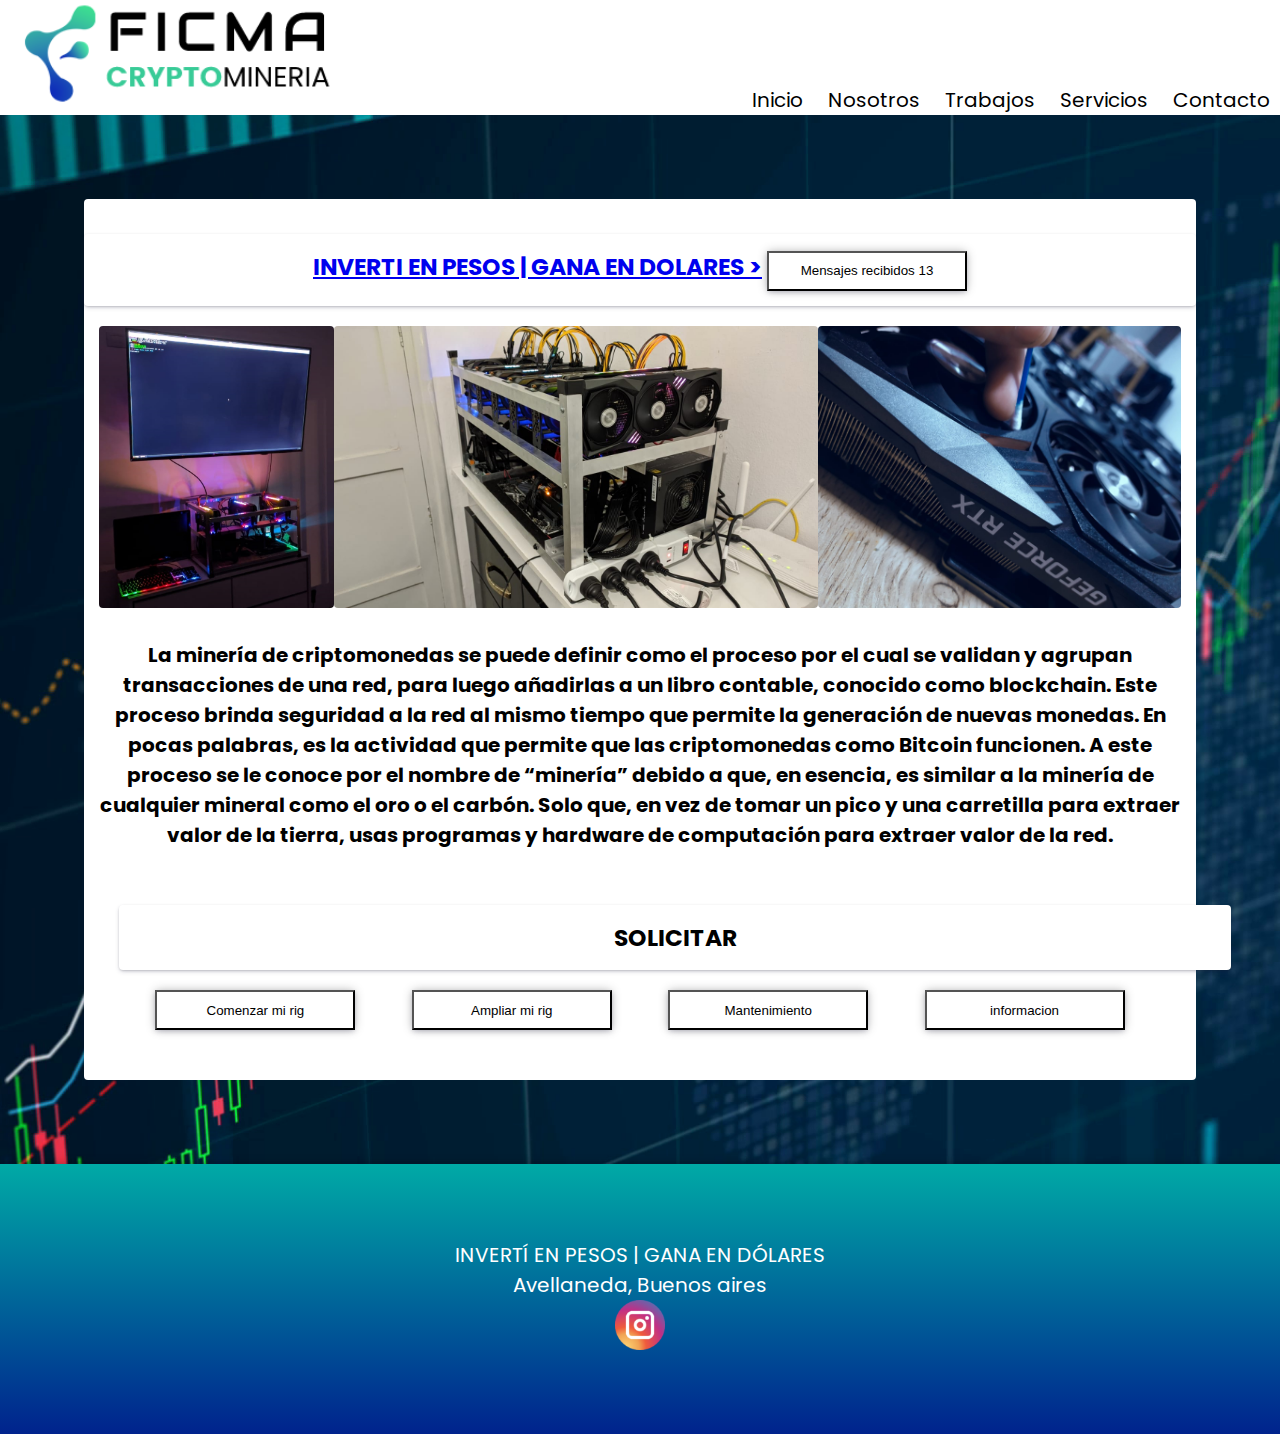
<file: Cryptoficma/index.html>
<!DOCTYPE html>
<html lang="es">

<head>
    <meta charset="UTF-8">
    <meta http-equiv="X-UA-Compatible" content="IE=edge">
    <meta name="viewport" content="width=device-width, initial-scale=1.0">

    <link rel="stylesheet" href="https://cdn.jsdelivr.net/npm/bootstrap@4.6.1/dist/css/bootstrap.min.css"
        integrity="sha384-zCbKRCUGaJDkqS1kPbPd7TveP5iyJE0EjAuZQTgFLD2ylzuqKfdKlfG/eSrtxUkn" crossorigin="anonymous">
    <link rel="stylesheet" href="./css/style.css">
    <!--Etiqueta Meta description-->
    <meta name="description"
        content="Somos una empresa dedicada al armado y venta de rigs de mineria de criptomonedas. Nuestro objetivo es ayudar a emprendedores a generar sus propios ingresos en dolares" />
        <!--Meta Keywords - palabras claves -->
        <meta name="keywords" content="Criptomonedas,crypto,inversion,ganar,dolares,invertir,pesos,rentabilidad">
        <!--Title Page-->
        <title>Ficma Cryptomineria - Invertís en pesos, ganas en dólares</title>

</head>
<!-- Alumno: Martin Neme - Tutor:Franco Carrizo-->

<body>
    <header id=header>
        <div class="logo">
            <img src="./img/newlogo.webp" width="350" alt="Logo">
        </div>
        <div class="menu">
            <nav>
                <ul class="menu-list">
                    <li><a href="./index.html">Inicio</a></li>
                    <li><a href="./pages/nosotros.html">Nosotros</a></li>
                    <li><a href="./pages/trabajos.html">Trabajos</a></li>
                    <li><a href="./pages/servicios.html">Servicios</a></li>
                    <li><a href="./pages/contacto.html">Contacto</a> </li>
                </ul>

            </nav>
        </div>
    </header>
    <main class="main">
        <div class="submain">
            <section class="articulos main-border-style body-fontStyle body-flexBoxColum">

                <article class="main-border-style main_articulos_width main_articulos-shadow">
                    <h3 class="p-3 mb-2 bg-white text-white"><a href="./pages/contacto.html"
                            class="text-decoration-none">INVERTI EN PESOS | GANA EN DOLARES ></a>
                        <button type="button" class="btn btn-primary">
                            Mensajes recibidos <span id="contmsj" class="badge badge-light">13</span>
                        </button>
                    </h3>
                </article>
                <div class="subMenu body-flexBoxColum">
                    <article id="img">
                        <img class="imagenes" src="./img/rig1.jpg" alt="Rigs">
                    </article>

                    <article id="img">
                        <img class="imagenes" src="./img/rig3.jpeg" alt="Housing">
                    </article>

                    <article id="img">
                        <img class="imagenes" src="./img/rigmant.jpeg" alt="Mantenimiento">
                    </article>
                </div>
                <article alt="description imagen">
                    <div class="descImg">
                        <!-- texto descriptivo mostrado al posicionarse sobre las imagenes-->
                        <strong>
                            La minería de criptomonedas se puede definir como el proceso por el cual se validan y
                            agrupan transacciones de una red, para luego añadirlas a un libro contable, conocido como
                            blockchain. Este proceso brinda seguridad a la red al mismo tiempo que permite la generación
                            de nuevas monedas. En pocas palabras, es la actividad que permite que las criptomonedas como
                            Bitcoin funcionen.

                            A este proceso se le conoce por el nombre de “minería” debido a que, en esencia, es similar
                            a la minería de cualquier mineral como el oro o el carbón. Solo que, en vez de tomar un pico
                            y una carretilla para extraer valor de la tierra, usas programas y hardware de computación
                            para extraer valor de la red.</strong>
                    </div>
                </article>
                </article>
                <div class="main_articulos_width main-border-style">
                    <article class="main_articulos-shadow main_articulos_width main-border-style">
                        <h3 class="p-3 mb-2 bg-white">SOLICITAR</h3>
                    </article>

                    <!-- botones que llevan al formulario de contacto -->
                    <article class="artbutton body-flexBoxColum">
                        <button id="comenzar"><a href="./pages/contacto.html">Comenzar mi rig</a></button>
                        <button id="ampliar"><a href="./pages/contacto.html">Ampliar mi rig</a></button>
                        <button id="mant"><a href="./pages/contacto.html">Mantenimiento</a></button>
                        <button id="info"><a href="./pages/contacto.html">informacion</button></a>
                    </article>
                </div>
        </div>
        </div>
        </section>

    </main>
    <footer>
        <div class="footer_div-Style">
            <div class="footer_p_aling">
                <p class="eslogan">INVERTÍ EN PESOS | GANA EN DÓLARES</p>
            </div>
            <div class="footer_p_aling">
                <p class="footContact">Avellaneda, Buenos aires</p>
            </div>
            <section class="socialMedia">
                <a title="redes" href="https://instagram.com/ficmacryptomineria"><img src="./img/instagram.png"
                        width="50"></a>
            </section>
        </div>

    </footer>
    <script>
        var contador = 13;
        setInterval(() => {
            let x = Math.floor((Math.random() * 6) + 1);
            contador = contador + x;
            document.getElementById("contmsj").innerHTML = contador;
        }, 7000);
    </script>
    <script src="https://cdn.jsdelivr.net/npm/jquery@3.5.1/dist/jquery.slim.min.js"
        integrity="sha384-DfXdz2htPH0lsSSs5nCTpuj/zy4C+OGpamoFVy38MVBnE+IbbVYUew+OrCXaRkfj" crossorigin="anonymous">
    </script>
    <script src="https://cdn.jsdelivr.net/npm/popper.js@1.16.1/dist/umd/popper.min.js"
        integrity="sha384-9/reFTGAW83EW2RDu2S0VKaIzap3H66lZH81PoYlFhbGU+6BZp6G7niu735Sk7lN" crossorigin="anonymous">
    </script>
    <script src="https://cdn.jsdelivr.net/npm/bootstrap@4.6.1/dist/js/bootstrap.min.js"
        integrity="sha384-VHvPCCyXqtD5DqJeNxl2dtTyhF78xXNXdkwX1CZeRusQfRKp+tA7hAShOK/B/fQ2" crossorigin="anonymous">
    </script>

</body>

</html>
</file>
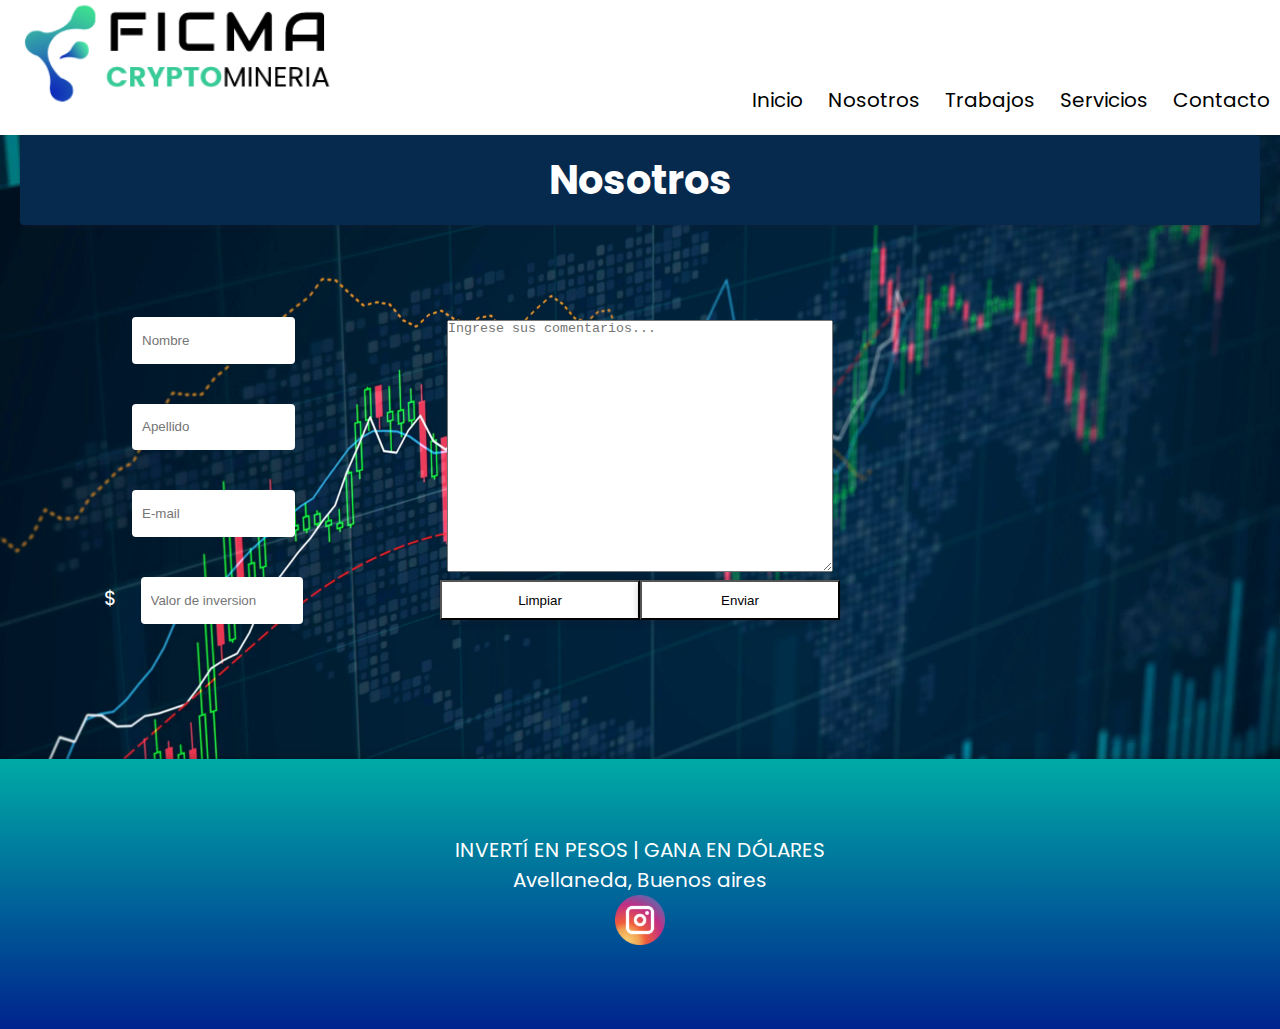
<file: Cryptoficma/pages/contacto.html>
<!DOCTYPE html>
<html lang="es">

<head>
    <meta charset="UTF-8">
    <meta http-equiv="X-UA-Compatible" content="IE=edge">
    <meta name="viewport" content="width=device-width, initial-scale=1.0">
    <link rel="stylesheet" href="../css/style.css">
        <!--Etiqueta Meta description-->
        <meta name="description" content="Contactate con nosotros para conocer tu mejor inversion, nuestros servicios son personalizados para alcanzar tu meta en dolares"/>
        <!--Etiqueta title-->
    <title>Ficma Cryptomineria - Contacto</title>

</head>
<!-- Alumno: Martin Neme - Tutor:Franco Carrizo-->

<body>
    <header id=header>
        <div class="logo">
            <img src="../img/newlogo.webp" width="350" alt="Logo">
        </div>
        <div class="menu">
            <nav>
                <ul class="menu-list">
                    <li><a href="../index.html">Inicio</a></li>
                    <li><a href="../pages/nosotros.html">Nosotros</a></li>
                    <li><a href="../pages/trabajos.html">Trabajos</a></li>
                    <li><a href="../pages/servicios.html">Servicios</a></li>
                    <li><a href="../pages/contacto.html">Contacto</a> </li>
                </ul>

            </nav>
        </div>
    </header>
    <main>
        <section class="main">
            <div class="main_title-background-color">
                <h1 class="main_articulos-shadow main-border-style">Nosotros</h1>
            </div>

            <section class="contact">
                <div class="blockForm">
                    <div class="form">
                        <form class="main-border-style" action="" method="post" enctype="application/x-www-form-urlencoded">
                            <div class=input>
                                <input class="form-stylos" type="text" placeholder="Nombre" required>
                            </div>
                            <div class=input>
                                <input class="form-stylos" type="text"  placeholder="Apellido">
                            </div>
                            <div class=input>
                                <input class="form-stylos" type="email"  placeholder="E-mail" required>
                            </div>
            

                            <label>$</label> <input class="form-stylos" placeholder="Valor de inversion" type="number">
                    </div><br>
                    <div class="form">
                        <textarea  name="comentarios" class="textarea" 
                            placeholder="Ingrese sus comentarios..."></textarea>
                       <button class="form-stylos" type="reset">Limpiar</button><button type="submit" onclick="location.href = './mensajeEnviado.html';">Enviar</button>
                    </div>
                    <div class="form button-form">
                        
                    </div>
                </div>
                </form>
            </section>
        </section>
    </main>
    <footer>
        <div class="footer_div-Style">
            <div class="footer_p_aling">
                <p class="eslogan">INVERTÍ EN PESOS | GANA EN DÓLARES</p>
            </div>
            <div class="footer_p_aling">
                <p class="footContact">Avellaneda, Buenos aires</p>
            </div>
            <section class="socialMedia">
                <a title="redes" href="https://instagram.com/ficmacryptomineria"><img src="../img/instagram.png"
                        width="50"></a>
            </section>
        </div>
       
    </footer>
    </div>

</body>

</html>
</file>
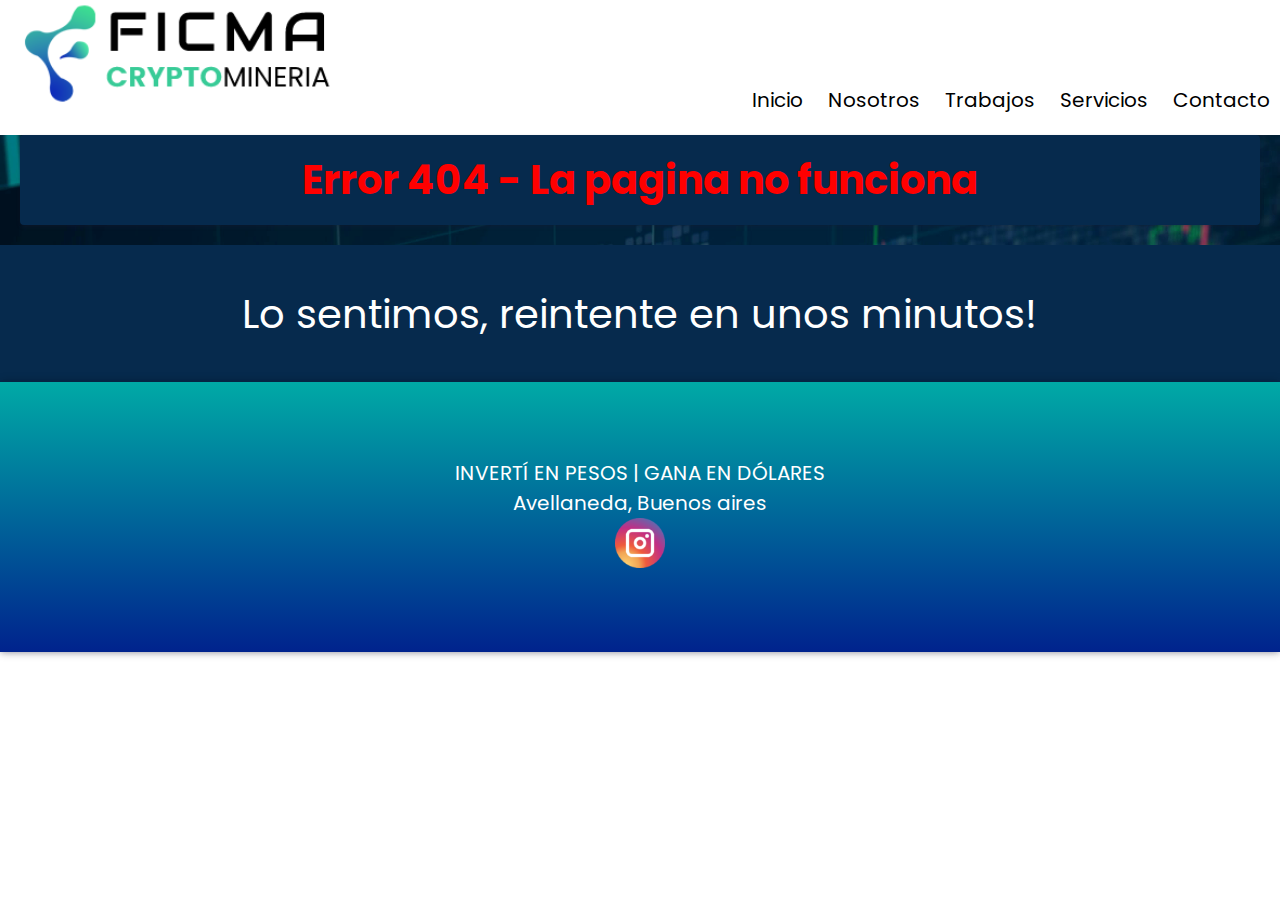
<file: Cryptoficma/pages/error404NoFound.html>
<!DOCTYPE html>
<html lang="es">

<head>
    <meta charset="UTF-8">
    <meta http-equiv="X-UA-Compatible" content="IE=edge">
    <meta name="viewport" content="width=device-width, initial-scale=1.0">
    <link rel="stylesheet" href="../css/style.css">
    <!--Para que no sea indexada por google-->
    <meta name="robots" content="none" />
    <title>Ficma Cryptomineria</title>

</head>
<!-- Alumno: Martin Neme - Tutor:Franco Carrizo-->

<body>
    <header id=header>
        <div class="logo">
            <img src="../img/newlogo.webp" width="350" alt="Logo">
        </div>
        <div class="menu">
            <nav>
                <ul class="menu-list">
                    <li><a href="../index.html">Inicio</a></li>
                    <li><a href="../pages/nosotros.html">Nosotros</a></li>
                    <li><a href="../pages/trabajos.html">Trabajos</a></li>
                    <li><a href="../pages/servicios.html">Servicios</a></li>
                    <li><a href="../pages/contacto.html">Contacto</a> </li>
                </ul>

            </nav>
        </div>
    </header>
    <main>
        <section class="main">
            <div class="main_title-background-color">
                <h1 class="text-style-fail main_articulos-shadow main-border-style">Error 404 - La pagina no funciona</h1>
            </div>

            <section class="sendMsj">
          <div> 

            <p>Lo sentimos, reintente en unos minutos!</p>

          </div>
            </section>
        </section>
    </main>
    <footer>
        <div class="footer_div-Style">
            <div class="footer_p_aling">
                <p class="eslogan">INVERTÍ EN PESOS | GANA EN DÓLARES</p>
            </div>
            <div class="footer_p_aling">
                <p class="footContact">Avellaneda, Buenos aires</p>
            </div>
            <section class="socialMedia">
                <a title="redes" href="https://instagram.com/ficmacryptomineria"><img src="../img/instagram.png"
                        width="50"></a>
            </section>
        </div>
       
    </footer>
    </div>

</body>

</html>
</file>
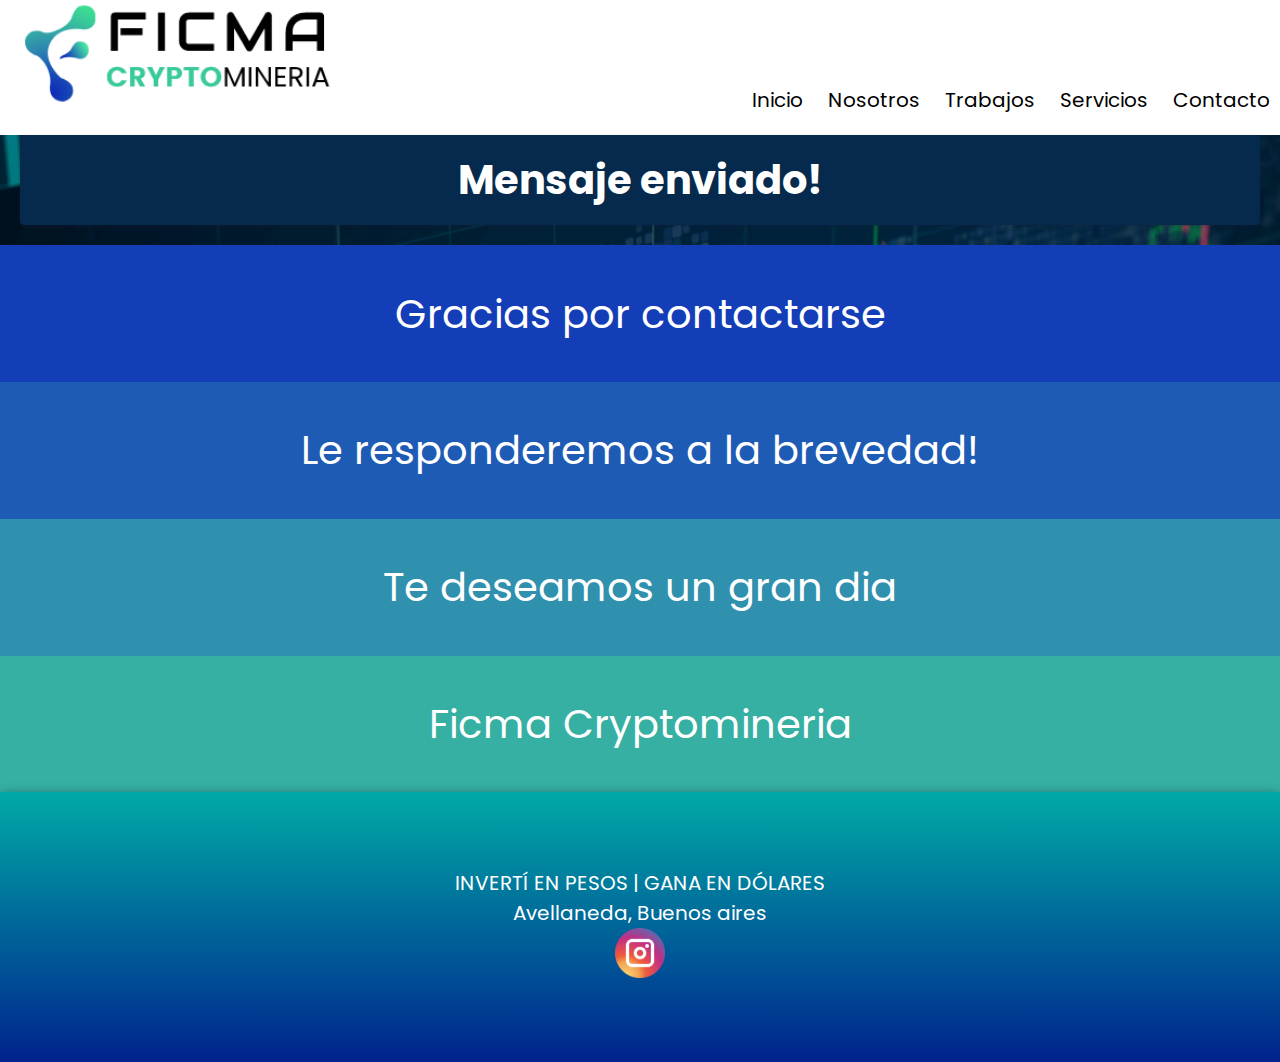
<file: Cryptoficma/pages/mensajeEnviado.html>
<!DOCTYPE html>
<html lang="es">

<head>
    <meta charset="UTF-8">
    <meta http-equiv="X-UA-Compatible" content="IE=edge">
    <meta name="viewport" content="width=device-width, initial-scale=1.0">
    <link rel="stylesheet" href="../css/style.css">
    <!--Para que no sea indexada por google-->
    <meta name="robots" content="none" />
    <title>Ficma Cryptomineria</title>

</head>
<!-- Alumno: Martin Neme - Tutor:Franco Carrizo-->

<body>
    <header id=header>
        <div class="logo">
            <img src="../img/newlogo.webp" width="350" alt="Logo">
        </div>
        <div class="menu">
            <nav>
                <ul class="menu-list">
                    <li><a href="../index.html">Inicio</a></li>
                    <li><a href="../pages/nosotros.html">Nosotros</a></li>
                    <li><a href="../pages/trabajos.html">Trabajos</a></li>
                    <li><a href="../pages/servicios.html">Servicios</a></li>
                    <li><a href="../pages/contacto.html">Contacto</a> </li>
                </ul>

            </nav>
        </div>
    </header>
    <main>
        <section class="main">
            <div class="main_title-background-color">
                <h1 class="text-style main_articulos-shadow main-border-style">Mensaje enviado!</h1>
            </div>

            <section class="sendMsj">
          <div> 

            <p class="txtmsj1">Gracias por contactarse </p>
            <p class="txtmsj2">Le responderemos a la brevedad!</p>
            <p class="txtmsj3">Te deseamos un gran dia</p>
            <p class="txtmsj4">Ficma Cryptomineria</p>

          </div>
            </section>
        </section>
    </main>
    <footer>
        <div class="footer_div-Style">
            <div class="footer_p_aling">
                <p class="eslogan">INVERTÍ EN PESOS | GANA EN DÓLARES</p>
            </div>
            <div class="footer_p_aling">
                <p class="footContact">Avellaneda, Buenos aires</p>
            </div>
            <section class="socialMedia">
                <a title="redes" href="https://instagram.com/ficmacryptomineria"><img src="../img/instagram.png"
                        width="50"></a>
            </section>
        </div>
       
    </footer>
    </div>

</body>

</html>
</file>
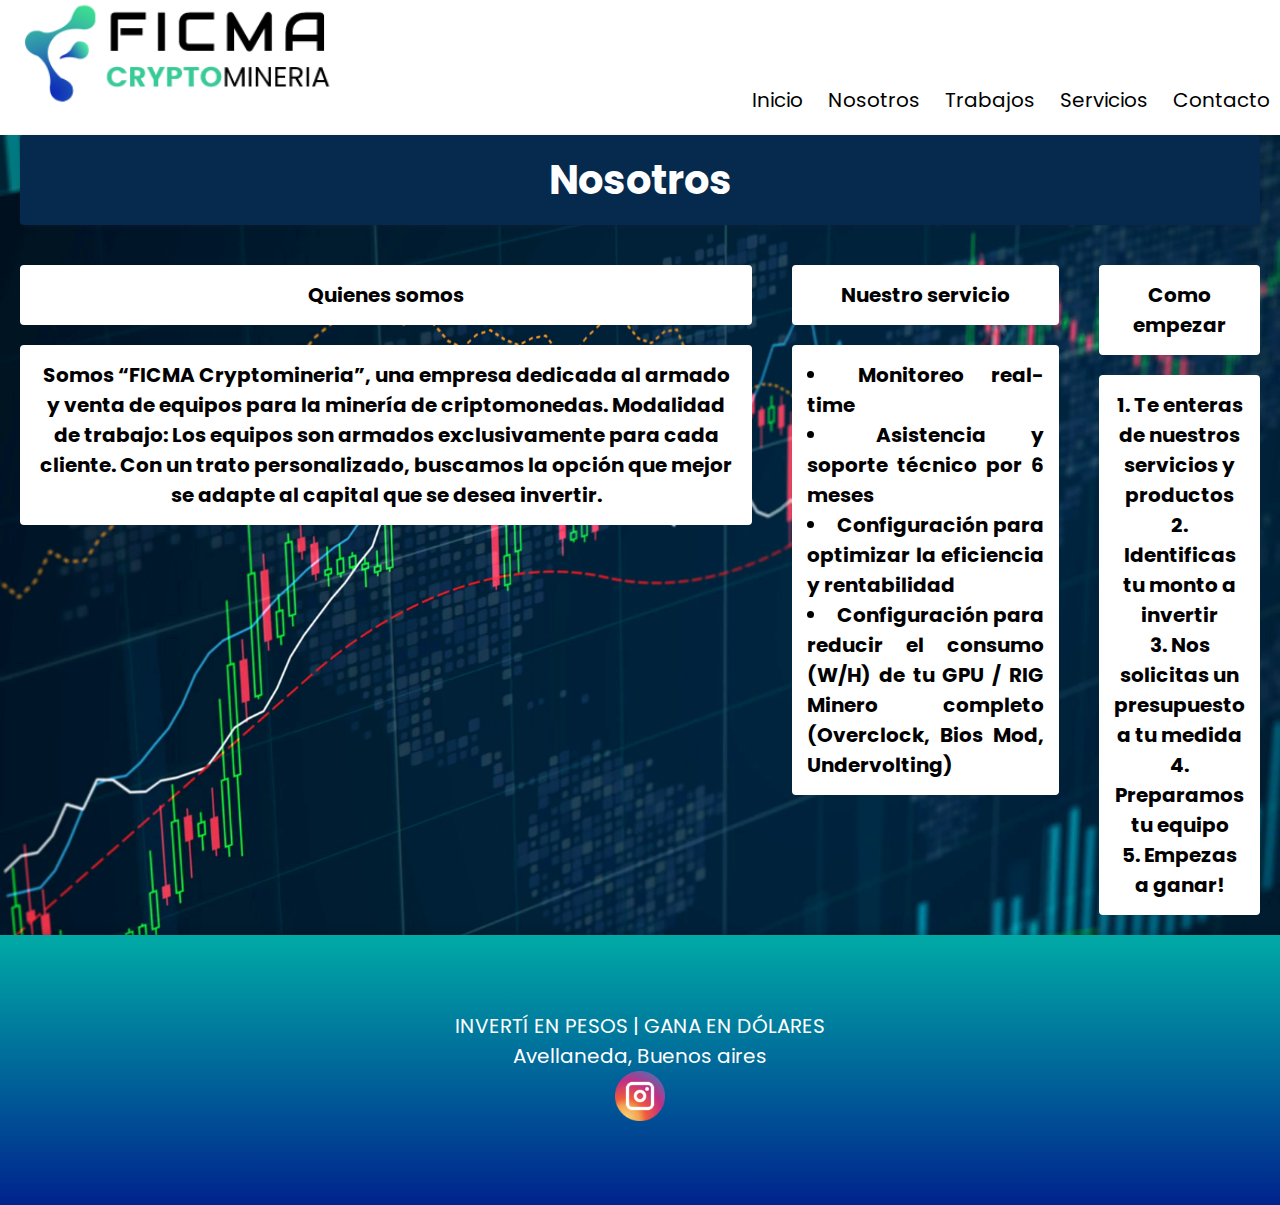
<file: Cryptoficma/pages/nosotros.html>
<!DOCTYPE html>
<html lang="es">

<head>
    <meta charset="UTF-8">
    <meta http-equiv="X-UA-Compatible" content="IE=edge">
    <meta name="viewport" content="width=device-width, initial-scale=1.0">
    <link rel="stylesheet" href="../css/style.css">
        <!--Etiqueta Meta description-->
        <meta name="description" content="Planificamos, armamos, instalamos y configuramos tu equipo, pero ademas, realizamos tareas de mantenimiento semestrales o anuales"/>
        <!--Etiqueta title-->
    <title>Ficma Cryptomineria- Sobre nosotros</title>

</head>
<!-- Alumno: Martin Neme - Tutor:Franco Carrizo-->

<body>
    <header id=header>
        <div class="logo">
            <img src="../img/newlogo.webp" width="350" alt="Logo">
        </div>
        <div class="menu">
            <nav>
                <ul class="menu-list body-fontStyle">
                    <li><a href="../index.html">Inicio</a></li>
                    <li><a href="../pages/nosotros.html">Nosotros</a></li>
                    <li><a href="../pages/trabajos.html">Trabajos</a></li>
                    <li><a href="../pages/servicios.html">Servicios</a></li>
                    <li><a href="../pages/contacto.html">Contacto</a> </li>
                </ul>

            </nav>
        </div>
    </header>
    <main>


        <section class="main">
            <div class="main_title-background-color">
                <h1 class="main_articulos-shadow main-border-style">Nosotros</h1>
            </div>
            <div class="blockSomos">
                <div class="blockArt">
                    <h4 class="encabezado main-border-style">Quienes somos<h4>
                            <div class="articulos main-border-style body-fontStyle">
                                <p class="textSomos">
                                    Somos “FICMA Cryptomineria”, una empresa dedicada al armado y venta de equipos para
                                    la minería de criptomonedas.

                                    Modalidad de trabajo:
                                    Los equipos son armados exclusivamente para cada cliente. Con un trato
                                    personalizado,
                                    buscamos la opción que mejor se adapte al capital que se desea invertir.</p>
                            </div>
                </div>
                <div class="blockArt">
                    <h4 class="encabezado main-border-style">Nuestro servicio<h4>
                            <div class="articulos main-border-style body-fontStyle">

                                <ul class="body-fontStyle">

                                    <li>Monitoreo real-time</li>
                                    <li>Asistencia y soporte técnico por 6 meses</li>
                                    <li>Configuración para optimizar la eficiencia y rentabilidad</li>
                                    <li>Configuración para reducir el consumo (W/H) de tu GPU / RIG Minero completo
                                        (Overclock, Bios
                                        Mod,
                                        Undervolting)</li>
                                </ul>
                            </div>
                </div>
                <div class="blockArt">
                    <h4 class="encabezado main-border-style">Como empezar<h4>
                            <div class="articulos main-border-style body-fontStyle">
                                <ol>

                                    <li>Te enteras de nuestros servicios y productos</li>
                                    <li>Identificas tu monto a invertir</li>
                                    <li>Nos solicitas un presupuesto a tu medida</li>
                                    <li>Preparamos tu equipo</li>
                                    <li>Empezas a ganar!</li>
                                </ol>
                            </div>
                </div>
            </div>
        </section>
    </main>
    <footer>
        <div class="footer_div-Style">
            <div class="footer_p_aling">
                <p class="eslogan">INVERTÍ EN PESOS | GANA EN DÓLARES</p>
            </div>
            <div class="footer_p_aling">
                <p class="footContact">Avellaneda, Buenos aires</p>
            </div>
            <section class="socialMedia">
                <a title="redes" href="https://instagram.com/ficmacryptomineria"><img src="../img/instagram.png"
                        width="50"></a>
            </section>
        </div>
       
    </footer>
    </div>

</body>

</html>
</file>
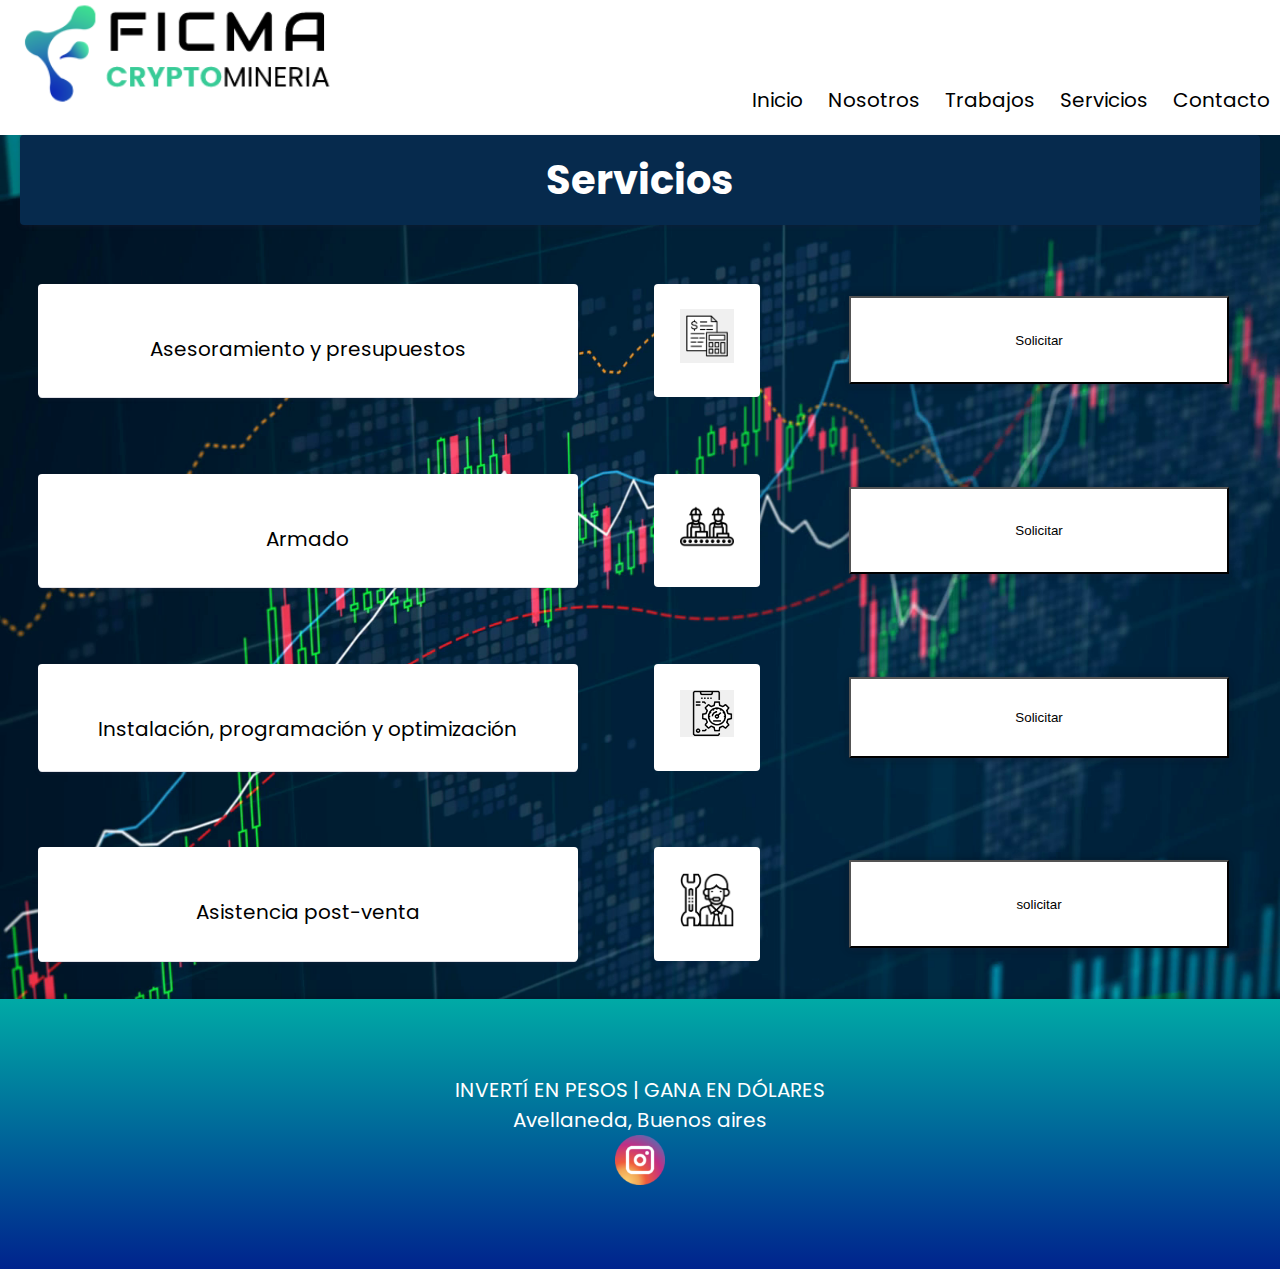
<file: Cryptoficma/pages/servicios.html>
<!DOCTYPE html>
<html lang="es">

<head>
    <meta charset="UTF-8">
    <meta http-equiv="X-UA-Compatible" content="IE=edge">
    <meta name="viewport" content="width=device-width, initial-scale=1.0">
    <link rel="stylesheet" href="../css/style.css">
      <!--Etiqueta Meta description-->
    <meta name="description" content="Te asesoramos de forma personalizada y presupuestamos la mejor opcion en base a tu capital a invertir"/>
      <!--Title Page-->
    <title>Ficma Cryptomineria - Conoce nuestros servicios</title>

</head>
<!-- Alumno: Martin Neme - Tutor:Franco Carrizo-->

<body>
    <header id=header>
        <div class="logo">
            <img src="../img/newlogo.webp" width="350" alt="Logo">
        </div>
        <div class="menu"> 
        <nav>
            <ul class="menu-list">
                <li><a href="../index.html">Inicio</a></li>
                <li><a href="../pages/nosotros.html">Nosotros</a></li>
                <li><a href="../pages/trabajos.html">Trabajos</a></li>
                <li><a href="../pages/servicios.html">Servicios</a></li>
                <li><a href="../pages/contacto.html">Contacto</a> </li>
            </ul>

</nav></div>
</header>
    <main>
        <section class="main">
            <div class="main_title-background-color">
                <h1 class="main_articulos-shadow main-border-style">Servicios</h1>
            </div>
            <div class="blockServ">
                <div class="lineaServ">
                    <div class="artTitulo">
                        <p> Asesoramiento y presupuestos</p>
                    </div>
                    <div class="artIcon">
                        <img src="../img/presupuesto-1.jpg" >
                    </div>
                    <div class="artBoton body-flexBoxColum">
                        <button><a href="../pages/contacto.html">Solicitar</a></button>
                    </div>
                </div>

                <div class="lineaServ">
                    <div class="artTitulo">
                        <p> Armado</p>
                    </div>
                    <div class="artIcon">
                        <img src="../img/ensamblar.png" >
                    </div>
                    <div class="artBoton body-flexBoxColum">
                        <button><a href="../pages/contacto.html">Solicitar</a></button>
                    </div>
                </div>

                <div class="lineaServ">
                    <div class="artTitulo">
                        <p> Instalación, programación y optimización</p>
                    </div>
                    <div class="artIcon">
                        <img src="../img/optimizar-2.png" >
                    </div>
                    <div class="artBoton body-flexBoxColum">
                        <button><a href="../pages/contacto.html">Solicitar</a></button>
                    </div>
                </div>
                <div class="lineaServ">
                        <div class="artTitulo">
                            <p> Asistencia post-venta</p>
                        </div>
                        <div class="artIcon">
                            <img src="../img/asistencia.png" >
                        </div>
                        <div class="artBoton body-flexBoxColum">
                            <button><a href="../pages/contacto.html">solicitar</a></button>
                        </div>
                    </div>
                </div>
            </div>

        </section>

        </div>
        </section>
    </main>
    <footer>
        <div class="footer_div-Style">
            <div class="footer_p_aling">
                <p class="eslogan">INVERTÍ EN PESOS | GANA EN DÓLARES</p>
            </div>
            <div class="footer_p_aling">
                <p class="footContact">Avellaneda, Buenos aires</p>
            </div>
            <section class="socialMedia">
                <a title="redes" href="https://instagram.com/ficmacryptomineria"><img src="../img/instagram.png"
                        width="50"></a>
            </section>
        </div>
       
    </footer>
    </div>

</body>

</html>
</file>
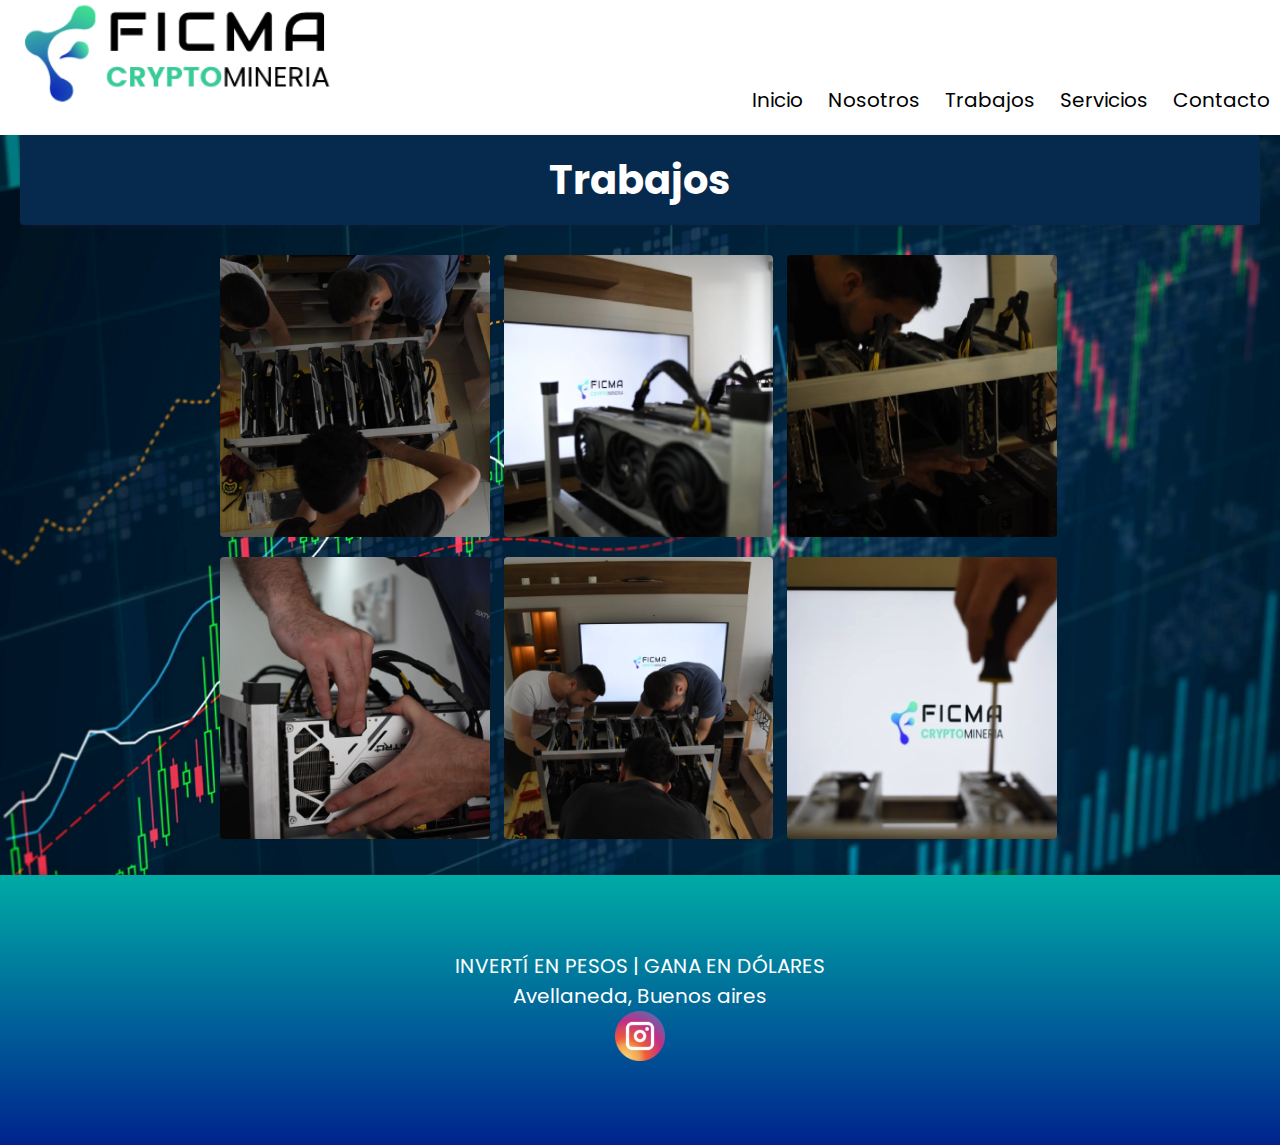
<file: Cryptoficma/pages/trabajos.html>
<!DOCTYPE html>
<html lang="es">

<head>
    <meta charset="UTF-8">
    <meta http-equiv="X-UA-Compatible" content="IE=edge">
    <meta name="viewport" content="width=device-width, initial-scale=1.0">
    <link rel="stylesheet" href="../css/style.css">
    <!--Etiqueta Meta description-->
    <meta name="description" content="Planificamos, armamos, instalamos y configuramos tu equipo, pero ademas, realizamos tareas de mantenimiento semestrales o anuales"/>
    <!--Etiqueta title-->
    <title>Ficma Cryptomineria- Nuestros trabajos</title>

</head>
<!-- Alumno: Martin Neme - Tutor:Franco Carrizo-->

<body>
    <div id=cont-total>
        <header id=header>
            <div class="logo">
                <img src="../img/newlogo.webp" width="350" alt="Logo">
            </div>
            <div class="menu"> 
            <nav>
                <ul class="menu-list">
                    <li><a href="../index.html">Inicio</a></li>
                    <li><a href="../pages/nosotros.html">Nosotros</a></li>
                    <li><a href="../pages/trabajos.html">Trabajos</a></li>
                    <li><a href="../pages/servicios.html">Servicios</a></li>
                    <li><a href="../pages/contacto.html">Contacto</a> </li>
                </ul>
    
    </nav></div>
    </header>
    <main>
        <section class="main_group">
            <div class="main_title-background-color">
                <h1 class="main_articulos-shadow main-border-style">Trabajos</h1>
            </div>
            <section class="subjobs">
                    <div class="jobs">
                        <img class="job" src="../img/job1.webp" alt="Housing">
                        <img class="job" src="../img/job2.webp" alt="Housing">
                        <img class="job" src="../img/job3.webp" alt="Housing">

                   
                        <img class="job" src="../img/job4.webp" alt="Housing">
                        <img class="job" src="../img/job5.webp" alt="Housing">
                        <img class="job" src="../img/job6.webp" alt="Housing">
                    </div>
            </section>
        </section>
    </main>
    <footer>
        <div class="footer_div-Style">
            <div class="footer_p_aling">
                <p class="eslogan">INVERTÍ EN PESOS | GANA EN DÓLARES</p>
            </div>
            <div class="footer_p_aling">
                <p class="footContact">Avellaneda, Buenos aires</p>
            </div>
            <section class="socialMedia">
                <a title="redes" href="https://instagram.com/ficmacryptomineria"><img src="../img/instagram.png"
                        width="50"></a>
            </section>
        </div>
       
    </footer>
    </div>

</body>

</html>
</file>
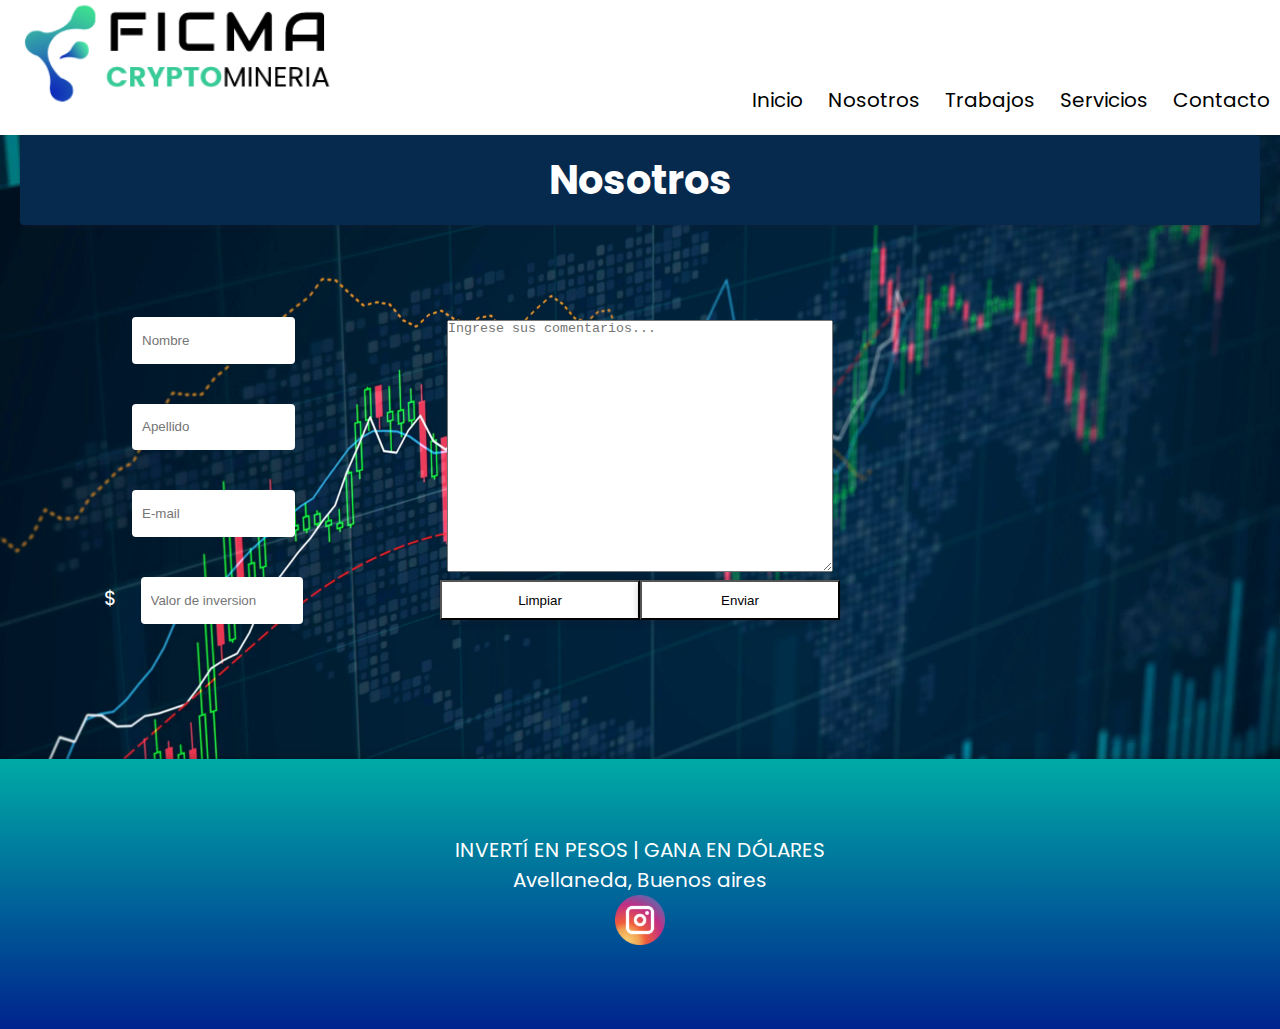
<file: Estructura HTML/pages/contacto.html>
<!DOCTYPE html>
<html lang="es">

<head>
    <meta charset="UTF-8">
    <meta http-equiv="X-UA-Compatible" content="IE=edge">
    <meta name="viewport" content="width=device-width, initial-scale=1.0">
    <link rel="stylesheet" href="../css/style.css">
    <title>Ficma Cryptomineria</title>

</head>
<!-- Alumno: Martin Neme - Tutor:Franco Carrizo-->

<body>
    <header id=header>
        <div class="logo">
            <img src="../img/newlogo.webp" width="350" alt="Logo">
        </div>
        <div class="menu">
            <nav>
                <ul class="menu-list">
                    <li><a href="../index.html">Inicio</a></li>
                    <li><a href="../pages/nosotros.html">Nosotros</a></li>
                    <li><a href="../pages/trabajos.html">Trabajos</a></li>
                    <li><a href="../pages/servicios.html">Servicios</a></li>
                    <li><a href="../pages/contacto.html">Contacto</a> </li>
                </ul>

            </nav>
        </div>
    </header>
    <main>
        <section class="main">
            <div class="main_title-background-color">
                <h1 class="main_articulos-shadow main-border-style">Nosotros</h1>
            </div>

            <section class="contact">
                <div class="blockForm">
                    <div class="form">
                        <form class="main-border-style" action="" method="post" enctype="application/x-www-form-urlencoded">
                            <div class=input>
                                <input class="form-stylos" type="text" placeholder="Nombre" required>
                            </div>
                            <div class=input>
                                <input class="form-stylos" type="text"  placeholder="Apellido">
                            </div>
                            <div class=input>
                                <input class="form-stylos" type="email"  placeholder="E-mail" required>
                            </div>
            

                            <label>$</label> <input class="form-stylos" placeholder="Valor de inversion" type="number">
                    </div><br>
                    <div class="form">
                        <textarea  name="comentarios" class="textarea" 
                            placeholder="Ingrese sus comentarios..."></textarea>
                       <button class="form-stylos" type="reset">Limpiar</button><button type="submit" onclick="location.href = './mensajeEnviado.html';">Enviar</button>
                    </div>
                    <div class="form button-form">
                        
                    </div>
                </div>
                </form>
            </section>
        </section>
    </main>
    <footer>
        <div class="footer_div-Style">
            <div class="footer_p_aling">
                <p class="eslogan">INVERTÍ EN PESOS | GANA EN DÓLARES</p>
            </div>
            <div class="footer_p_aling">
                <p class="footContact">Avellaneda, Buenos aires</p>
            </div>
            <section class="socialMedia">
                <a title="redes" href="https://instagram.com/ficmacryptomineria"><img src="../img/instagram.png"
                        width="50"></a>
            </section>
        </div>
       
    </footer>
    </div>

</body>

</html>
</file>
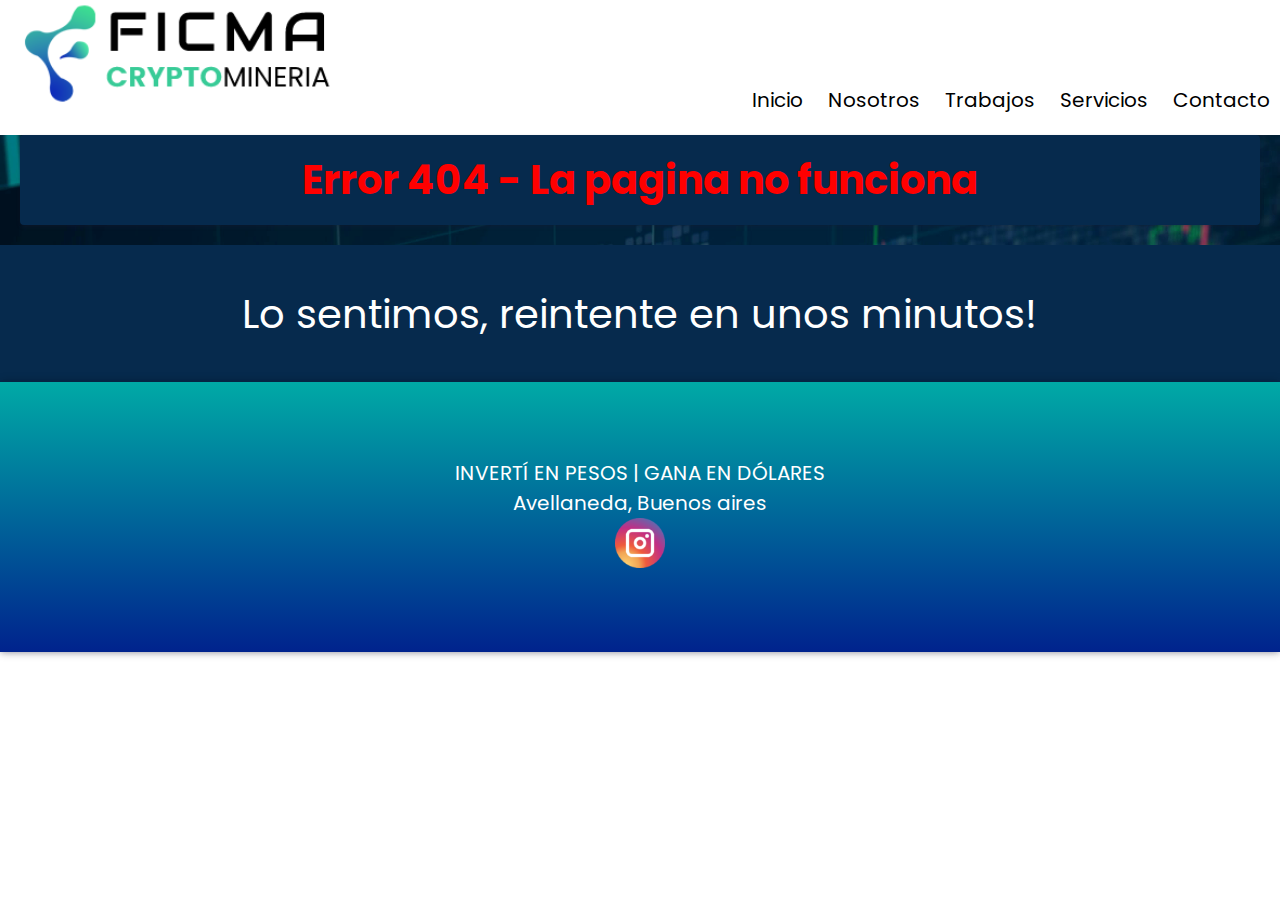
<file: Estructura HTML/pages/error404NoFound.html>
<!DOCTYPE html>
<html lang="es">

<head>
    <meta charset="UTF-8">
    <meta http-equiv="X-UA-Compatible" content="IE=edge">
    <meta name="viewport" content="width=device-width, initial-scale=1.0">
    <link rel="stylesheet" href="../css/style.css">
    <title>Ficma Cryptomineria</title>

</head>
<!-- Alumno: Martin Neme - Tutor:Franco Carrizo-->

<body>
    <header id=header>
        <div class="logo">
            <img src="../img/newlogo.webp" width="350" alt="Logo">
        </div>
        <div class="menu">
            <nav>
                <ul class="menu-list">
                    <li><a href="../index.html">Inicio</a></li>
                    <li><a href="../pages/nosotros.html">Nosotros</a></li>
                    <li><a href="../pages/trabajos.html">Trabajos</a></li>
                    <li><a href="../pages/servicios.html">Servicios</a></li>
                    <li><a href="../pages/contacto.html">Contacto</a> </li>
                </ul>

            </nav>
        </div>
    </header>
    <main>
        <section class="main">
            <div class="main_title-background-color">
                <h1 class="text-style-fail main_articulos-shadow main-border-style">Error 404 - La pagina no funciona</h1>
            </div>

            <section class="sendMsj">
          <div> 

            <p>Lo sentimos, reintente en unos minutos!</p>

          </div>
            </section>
        </section>
    </main>
    <footer>
        <div class="footer_div-Style">
            <div class="footer_p_aling">
                <p class="eslogan">INVERTÍ EN PESOS | GANA EN DÓLARES</p>
            </div>
            <div class="footer_p_aling">
                <p class="footContact">Avellaneda, Buenos aires</p>
            </div>
            <section class="socialMedia">
                <a title="redes" href="https://instagram.com/ficmacryptomineria"><img src="../img/instagram.png"
                        width="50"></a>
            </section>
        </div>
       
    </footer>
    </div>

</body>

</html>
</file>
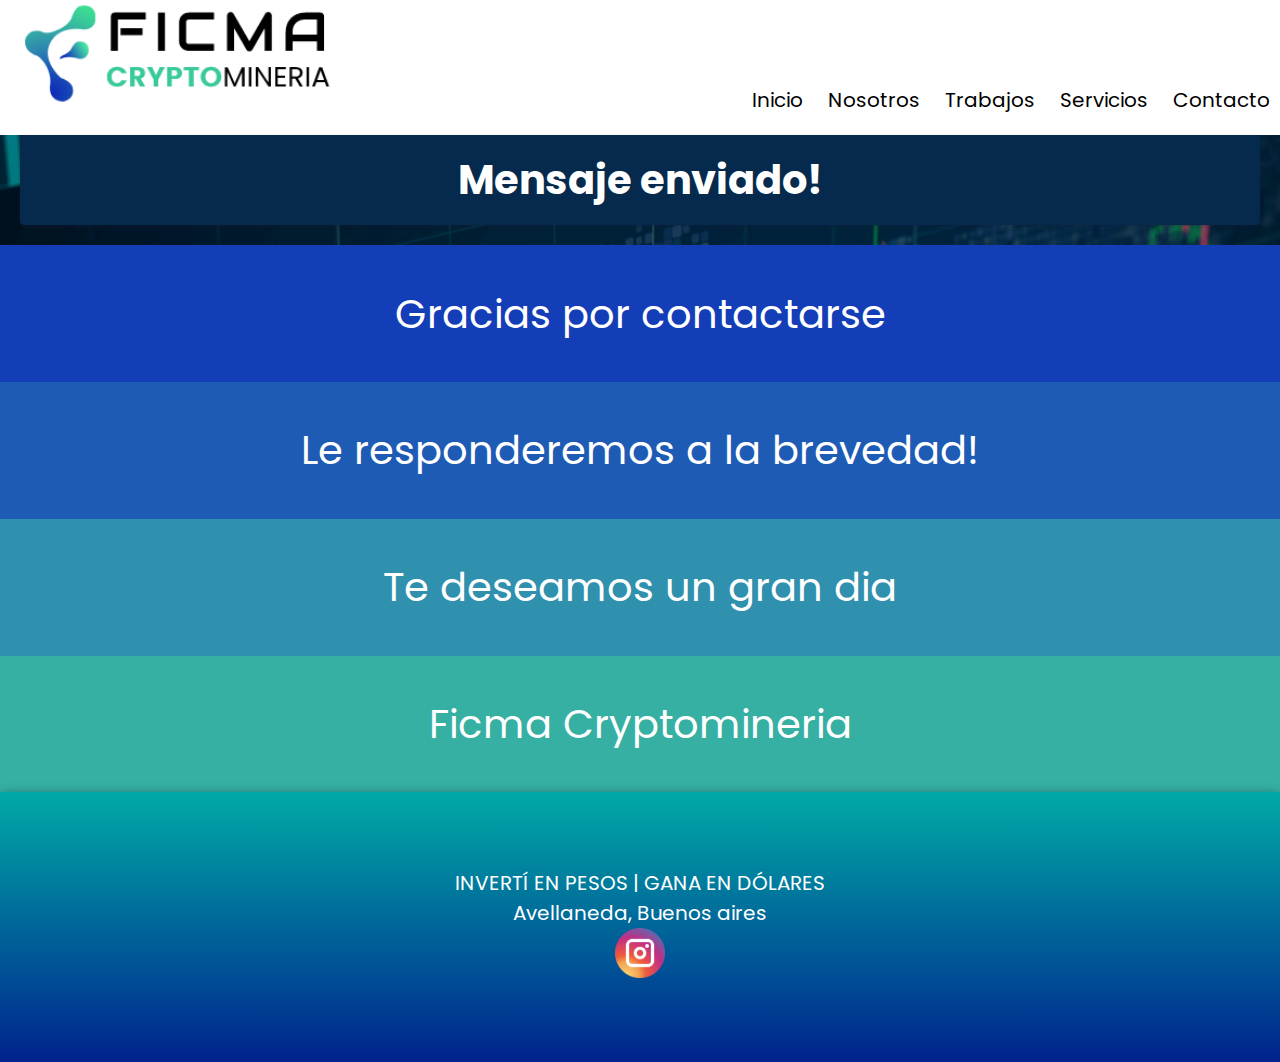
<file: Estructura HTML/pages/mensajeEnviado.html>
<!DOCTYPE html>
<html lang="es">

<head>
    <meta charset="UTF-8">
    <meta http-equiv="X-UA-Compatible" content="IE=edge">
    <meta name="viewport" content="width=device-width, initial-scale=1.0">
    <link rel="stylesheet" href="../css/style.css">
    <title>Ficma Cryptomineria</title>

</head>
<!-- Alumno: Martin Neme - Tutor:Franco Carrizo-->

<body>
    <header id=header>
        <div class="logo">
            <img src="../img/newlogo.webp" width="350" alt="Logo">
        </div>
        <div class="menu">
            <nav>
                <ul class="menu-list">
                    <li><a href="../index.html">Inicio</a></li>
                    <li><a href="../pages/nosotros.html">Nosotros</a></li>
                    <li><a href="../pages/trabajos.html">Trabajos</a></li>
                    <li><a href="../pages/servicios.html">Servicios</a></li>
                    <li><a href="../pages/contacto.html">Contacto</a> </li>
                </ul>

            </nav>
        </div>
    </header>
    <main>
        <section class="main">
            <div class="main_title-background-color">
                <h1 class="text-style main_articulos-shadow main-border-style">Mensaje enviado!</h1>
            </div>

            <section class="sendMsj">
          <div> 

            <p class="txtmsj1">Gracias por contactarse </p>
            <p class="txtmsj2">Le responderemos a la brevedad!</p>
            <p class="txtmsj3">Te deseamos un gran dia</p>
            <p class="txtmsj4">Ficma Cryptomineria</p>

          </div>
            </section>
        </section>
    </main>
    <footer>
        <div class="footer_div-Style">
            <div class="footer_p_aling">
                <p class="eslogan">INVERTÍ EN PESOS | GANA EN DÓLARES</p>
            </div>
            <div class="footer_p_aling">
                <p class="footContact">Avellaneda, Buenos aires</p>
            </div>
            <section class="socialMedia">
                <a title="redes" href="https://instagram.com/ficmacryptomineria"><img src="../img/instagram.png"
                        width="50"></a>
            </section>
        </div>
       
    </footer>
    </div>

</body>

</html>
</file>
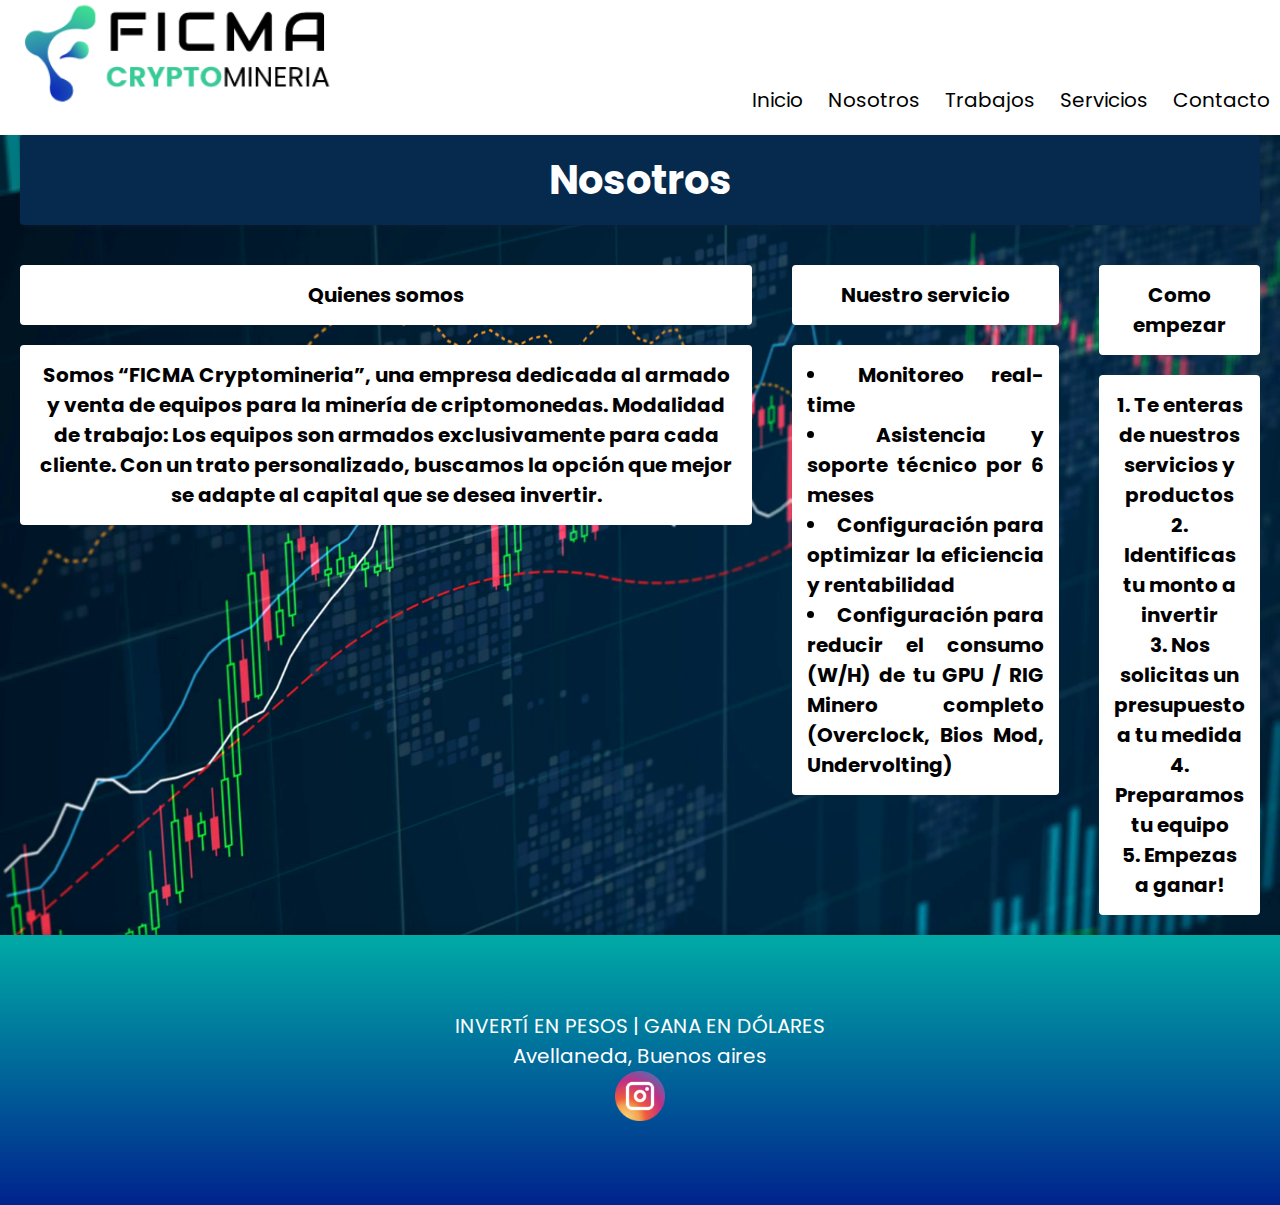
<file: Estructura HTML/pages/nosotros.html>
<!DOCTYPE html>
<html lang="es">

<head>
    <meta charset="UTF-8">
    <meta http-equiv="X-UA-Compatible" content="IE=edge">
    <meta name="viewport" content="width=device-width, initial-scale=1.0">
    <link rel="stylesheet" href="../css/style.css">
    <title>Ficma Cryptomineria</title>

</head>
<!-- Alumno: Martin Neme - Tutor:Franco Carrizo-->

<body>
    <header id=header>
        <div class="logo">
            <img src="../img/newlogo.webp" width="350" alt="Logo">
        </div>
        <div class="menu">
            <nav>
                <ul class="menu-list body-fontStyle">
                    <li><a href="../index.html">Inicio</a></li>
                    <li><a href="../pages/nosotros.html">Nosotros</a></li>
                    <li><a href="../pages/trabajos.html">Trabajos</a></li>
                    <li><a href="../pages/servicios.html">Servicios</a></li>
                    <li><a href="../pages/contacto.html">Contacto</a> </li>
                </ul>

            </nav>
        </div>
    </header>
    <main>


        <section class="main">
            <div class="main_title-background-color">
                <h1 class="main_articulos-shadow main-border-style">Nosotros</h1>
            </div>
            <div class="blockSomos">
                <div class="blockArt">
                    <h4 class="encabezado main-border-style">Quienes somos<h4>
                            <div class="articulos main-border-style body-fontStyle">
                                <p class="textSomos">
                                    Somos “FICMA Cryptomineria”, una empresa dedicada al armado y venta de equipos para
                                    la minería de criptomonedas.

                                    Modalidad de trabajo:
                                    Los equipos son armados exclusivamente para cada cliente. Con un trato
                                    personalizado,
                                    buscamos la opción que mejor se adapte al capital que se desea invertir.</p>
                            </div>
                </div>
                <div class="blockArt">
                    <h4 class="encabezado main-border-style">Nuestro servicio<h4>
                            <div class="articulos main-border-style body-fontStyle">

                                <ul class="body-fontStyle">

                                    <li>Monitoreo real-time</li>
                                    <li>Asistencia y soporte técnico por 6 meses</li>
                                    <li>Configuración para optimizar la eficiencia y rentabilidad</li>
                                    <li>Configuración para reducir el consumo (W/H) de tu GPU / RIG Minero completo
                                        (Overclock, Bios
                                        Mod,
                                        Undervolting)</li>
                                </ul>
                            </div>
                </div>
                <div class="blockArt">
                    <h4 class="encabezado main-border-style">Como empezar<h4>
                            <div class="articulos main-border-style body-fontStyle">
                                <ol>

                                    <li>Te enteras de nuestros servicios y productos</li>
                                    <li>Identificas tu monto a invertir</li>
                                    <li>Nos solicitas un presupuesto a tu medida</li>
                                    <li>Preparamos tu equipo</li>
                                    <li>Empezas a ganar!</li>
                                </ol>
                            </div>
                </div>
            </div>
        </section>
    </main>
    <footer>
        <div class="footer_div-Style">
            <div class="footer_p_aling">
                <p class="eslogan">INVERTÍ EN PESOS | GANA EN DÓLARES</p>
            </div>
            <div class="footer_p_aling">
                <p class="footContact">Avellaneda, Buenos aires</p>
            </div>
            <section class="socialMedia">
                <a title="redes" href="https://instagram.com/ficmacryptomineria"><img src="../img/instagram.png"
                        width="50"></a>
            </section>
        </div>
       
    </footer>
    </div>

</body>

</html>
</file>
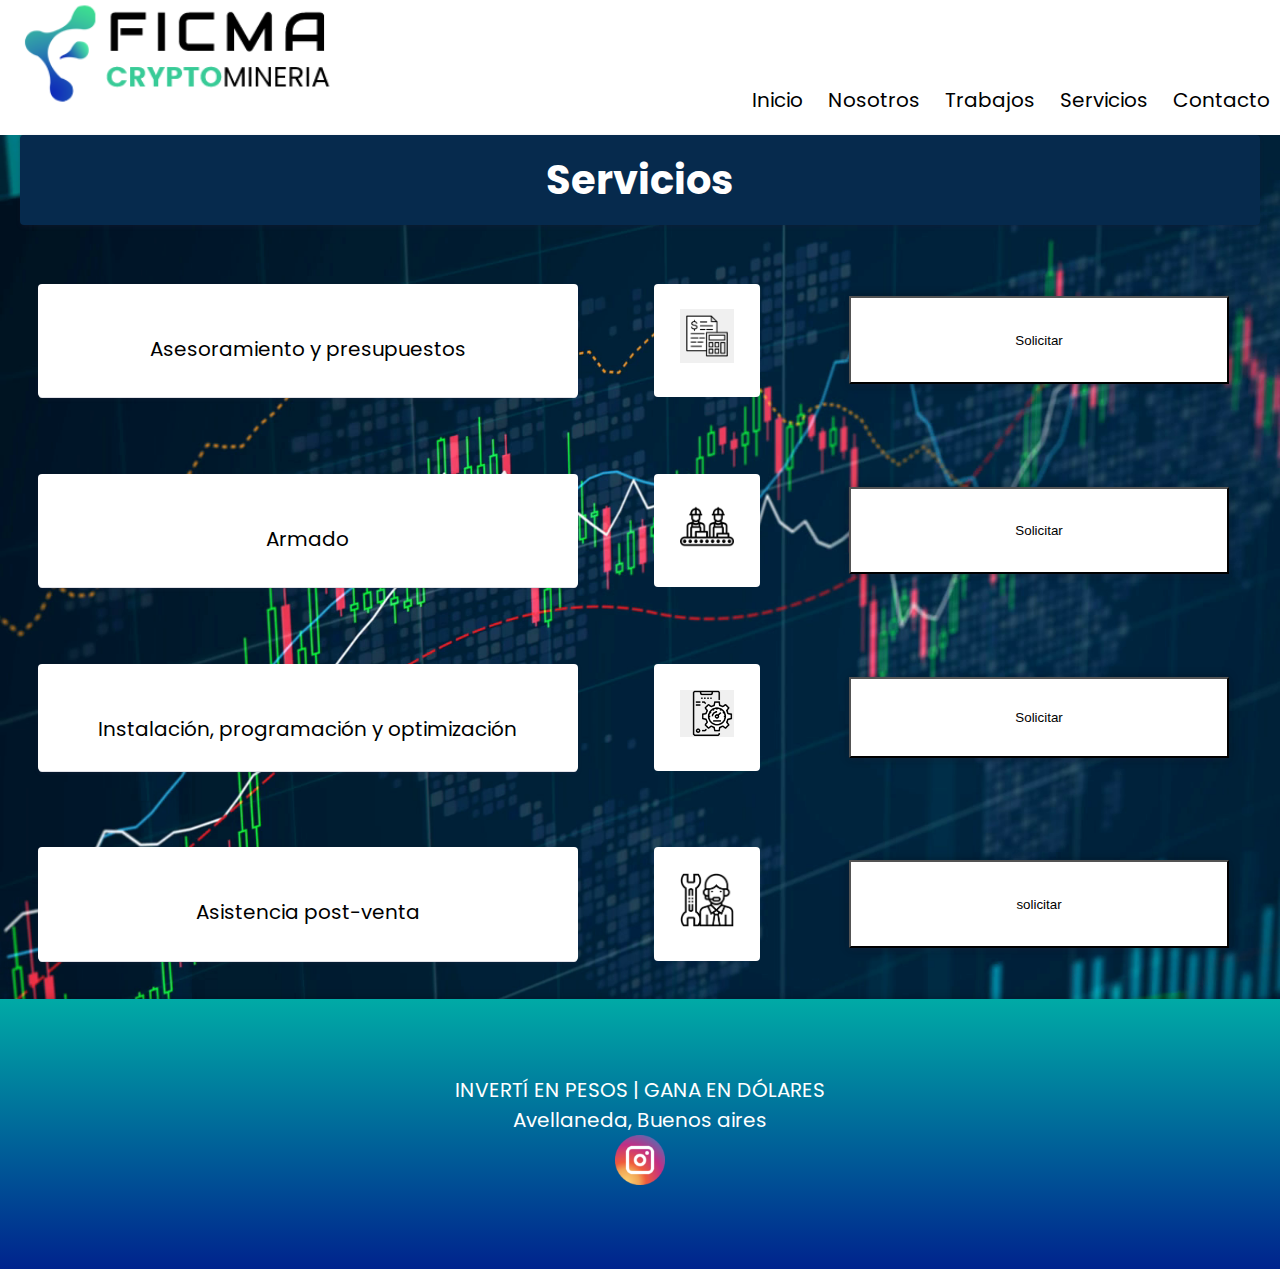
<file: Estructura HTML/pages/servicios.html>
<!DOCTYPE html>
<html lang="es">

<head>
    <meta charset="UTF-8">
    <meta http-equiv="X-UA-Compatible" content="IE=edge">
    <meta name="viewport" content="width=device-width, initial-scale=1.0">
    <link rel="stylesheet" href="../css/style.css">
    <title>Ficma Cryptomineria</title>

</head>
<!-- Alumno: Martin Neme - Tutor:Franco Carrizo-->

<body>
    <header id=header>
        <div class="logo">
            <img src="../img/newlogo.webp" width="350" alt="Logo">
        </div>
        <div class="menu"> 
        <nav>
            <ul class="menu-list">
                <li><a href="../index.html">Inicio</a></li>
                <li><a href="../pages/nosotros.html">Nosotros</a></li>
                <li><a href="../pages/trabajos.html">Trabajos</a></li>
                <li><a href="../pages/servicios.html">Servicios</a></li>
                <li><a href="../pages/contacto.html">Contacto</a> </li>
            </ul>

</nav></div>
</header>
    <main>
        <section class="main">
            <div class="main_title-background-color">
                <h1 class="main_articulos-shadow main-border-style">Servicios</h1>
            </div>
            <div class="blockServ">
                <div class="lineaServ">
                    <div class="artTitulo">
                        <p> Asesoramiento y presupuestos</p>
                    </div>
                    <div class="artIcon">
                        <img src="../img/presupuesto-1.jpg" >
                    </div>
                    <div class="artBoton body-flexBoxColum">
                        <button><a href="../pages/contacto.html">Solicitar</a></button>
                    </div>
                </div>

                <div class="lineaServ">
                    <div class="artTitulo">
                        <p> Armado</p>
                    </div>
                    <div class="artIcon">
                        <img src="../img/ensamblar.png" >
                    </div>
                    <div class="artBoton body-flexBoxColum">
                        <button><a href="../pages/contacto.html">Solicitar</a></button>
                    </div>
                </div>

                <div class="lineaServ">
                    <div class="artTitulo">
                        <p> Instalación, programación y optimización</p>
                    </div>
                    <div class="artIcon">
                        <img src="../img/optimizar-2.png" >
                    </div>
                    <div class="artBoton body-flexBoxColum">
                        <button><a href="../pages/contacto.html">Solicitar</a></button>
                    </div>
                </div>
                <div class="lineaServ">
                        <div class="artTitulo">
                            <p> Asistencia post-venta</p>
                        </div>
                        <div class="artIcon">
                            <img src="../img/asistencia.png" >
                        </div>
                        <div class="artBoton body-flexBoxColum">
                            <button><a href="../pages/contacto.html">solicitar</a></button>
                        </div>
                    </div>
                </div>
            </div>

        </section>

        </div>
        </section>
    </main>
    <footer>
        <div class="footer_div-Style">
            <div class="footer_p_aling">
                <p class="eslogan">INVERTÍ EN PESOS | GANA EN DÓLARES</p>
            </div>
            <div class="footer_p_aling">
                <p class="footContact">Avellaneda, Buenos aires</p>
            </div>
            <section class="socialMedia">
                <a title="redes" href="https://instagram.com/ficmacryptomineria"><img src="../img/instagram.png"
                        width="50"></a>
            </section>
        </div>
       
    </footer>
    </div>

</body>

</html>
</file>
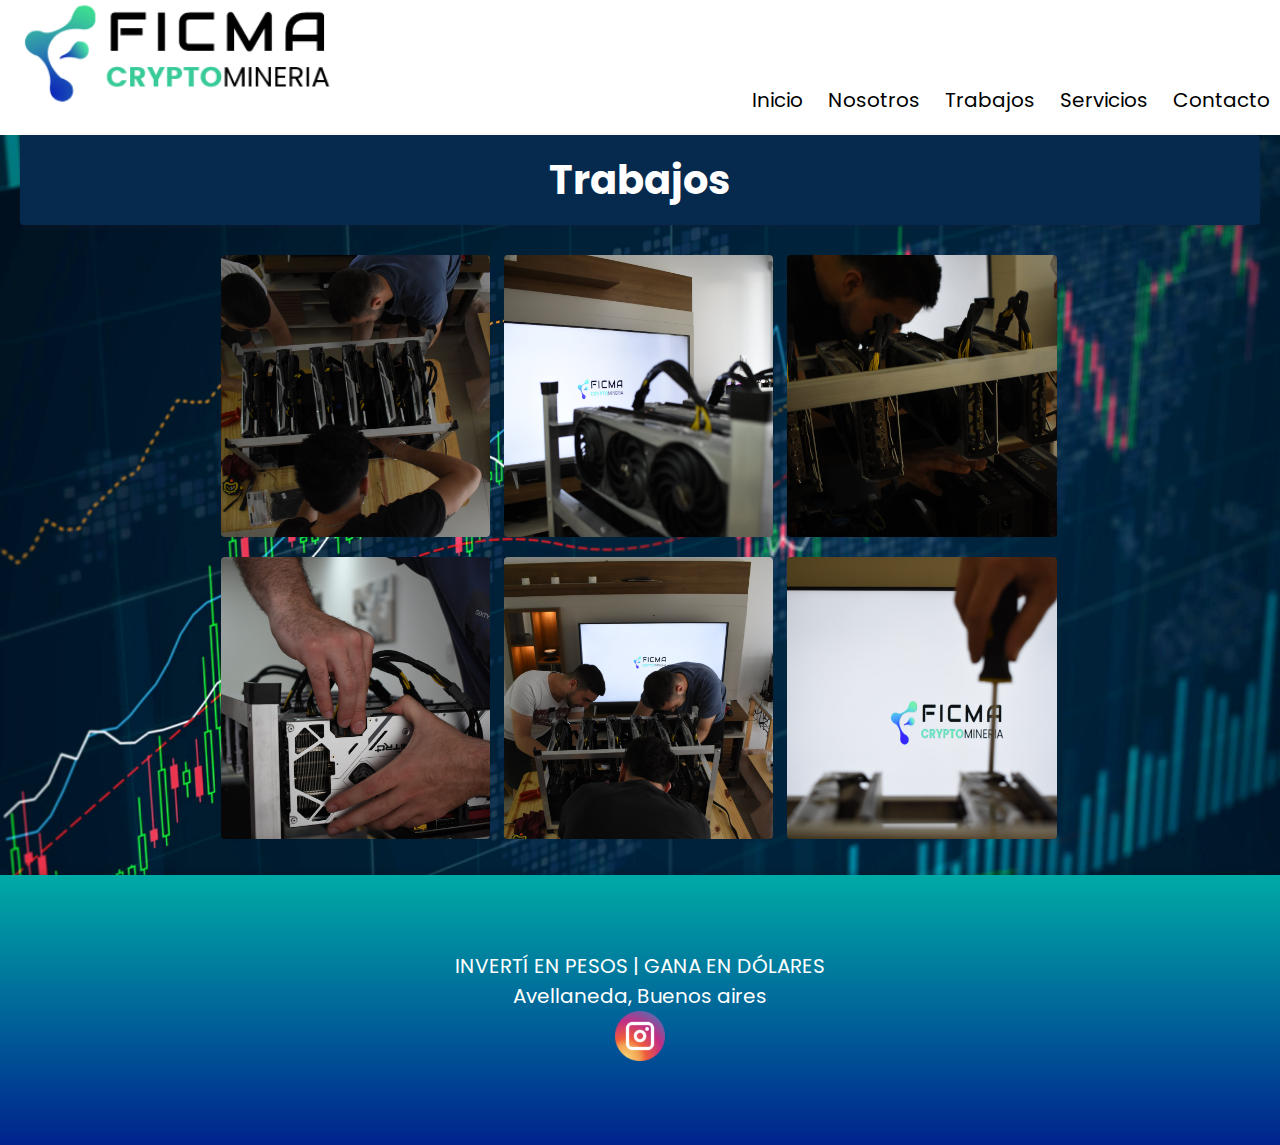
<file: Estructura HTML/pages/trabajos.html>
<!DOCTYPE html>
<html lang="es">

<head>
    <meta charset="UTF-8">
    <meta http-equiv="X-UA-Compatible" content="IE=edge">
    <meta name="viewport" content="width=device-width, initial-scale=1.0">
    <link rel="stylesheet" href="../css/style.css">
    <title>Ficma Cryptomineria</title>

</head>
<!-- Alumno: Martin Neme - Tutor:Franco Carrizo-->

<body>
    <div id=cont-total>
        <header id=header>
            <div class="logo">
                <img src="../img/newlogo.webp" width="350" alt="Logo">
            </div>
            <div class="menu"> 
            <nav>
                <ul class="menu-list">
                    <li><a href="../index.html">Inicio</a></li>
                    <li><a href="../pages/nosotros.html">Nosotros</a></li>
                    <li><a href="../pages/trabajos.html">Trabajos</a></li>
                    <li><a href="../pages/servicios.html">Servicios</a></li>
                    <li><a href="../pages/contacto.html">Contacto</a> </li>
                </ul>
    
    </nav></div>
    </header>
    <main>
        <section class="main_group">
            <div class="main_title-background-color">
                <h1 class="main_articulos-shadow main-border-style">Trabajos</h1>
            </div>
            <section class="subjobs">
                    <div class="jobs">
                        <img class="job" src="../img/job1.JPEG" alt="Housing">
                        <img class="job" src="../img/job2.JPEG" alt="Housing">
                        <img class="job" src="../img/job3.JPEG" alt="Housing">

                   
                        <img class="job" src="../img/job4.JPEG" alt="Housing">
                        <img class="job" src="../img/job5.JPEG" alt="Housing">
                        <img class="job" src="../img/job6.JPEG" alt="Housing">
                    </div>
            </section>
        </section>
    </main>
    <footer>
        <div class="footer_div-Style">
            <div class="footer_p_aling">
                <p class="eslogan">INVERTÍ EN PESOS | GANA EN DÓLARES</p>
            </div>
            <div class="footer_p_aling">
                <p class="footContact">Avellaneda, Buenos aires</p>
            </div>
            <section class="socialMedia">
                <a title="redes" href="https://instagram.com/ficmacryptomineria"><img src="../img/instagram.png"
                        width="50"></a>
            </section>
        </div>
       
    </footer>
    </div>

</body>

</html>
</file>
<file: Cryptoficma/css/style.css>
@import url("https://fonts.googleapis.com/css2?family=Arimo&family=Poppins:wght@100;400&display=swap");


* {
  padding: 0px;
  margin: 0px;
}

body {

  font-family: "Poppins", "arimo", "Courier", "monospace";

}

html {
  scroll-behavior: smooth;
}

nav a {
  color: black;
  text-decoration: none;
}

nav a:hover {
  background-color: #2ea59f;
  color: white;
  border-radius: 4px;
}

nav ul {
  list-style: none;
}

nav ul li {
  display: inline;
  padding: 10px;
}

.tableServ {
  position: relative;
  left: 25%;
  top: 50%;
}

.articulos {
  opacity: 1;
  width: auto;
  display: flex;
  flex-direction: column;
  align-items: center;
  justify-content: space-evenly;
  animation-name: art;
  animation-duration: 2s;
}

.main_articulos_width {
  width: 100%;
}

@keyframes art {
  0% {
    opacity: 0%;
  }

  100% {
    opacity: 100%;
  }
}

.btn-primary span {
  font-size: 1em;
  border-color: black;

}


.main-border-style {
  border-radius: 4px;
  background-color: white;
  text-align: center;
  padding: 15px;
  margin: 20px;
}

h1 {
  background-color: #062a4d !important;
  color: white !important;
}

main {
  background-image: url(../img/fondo.png);
  background-size: cover;
  background-repeat: no-repeat;
}

main .main_articulos-shadow {
  box-shadow: rgba(50, 50, 93, 0.25) 0px 2px 5px -1px, rgba(0, 0, 0, 0.3) 0px 1px 3px -1px;
}

main .submain {
  padding: 5%;
  justify-content: center;
}

main .submain .subMenu {
  display: flex;
  width: 100%;
  height: 282px;
  object-fit: cover;
  justify-content: space-evenly;
}

main .submain .imagenes {
  height: 282px;
  width: 100%;
  object-fit: cover;
  border-radius: 4px;
}

main .submain .imagenes:hover {
  transform: scale(1.2, 1.2);
  width: 100%;
  transition: 0.5s;
}

main .submain .descImg {
  display: block;
  margin-top: 3%;
  width: auto;
  height: 5%;

}

main .subjobs {
  display: flex;
  flex-direction: column;
  align-items: center;
  padding-bottom: 2%;
  height: 60vh;
}

main .subjobs .job {
  width: 95%;
  height: 282px;
  object-fit: cover;
  border-radius: 4px;
  margin: 10px;
}

main .subjobs .job:hover {
  transform: scale(1.2, 1.2);
  width: 100%;
  transition: 0.3s;
  box-shadow: 0 5px 10px #719ECE;
}

.contact {
  display: block;
  justify-content: center;
  align-content: center;
  align-items: stretch;
  padding-bottom: 5%;

}


.contact .blockForm {
  display: flex;
  flex-direction: row;
  height: auto;
}

.contact form {
  background: none;
  color: white;
  height: auto;

}


.contact form .form-stylos {
  padding: 5px;
  margin: 20px;
  border-radius: 4px;
  width: 40%;
  height: 2em;
  border-style: solid;
  border-color: white;
  border-width: 2px;
  border-width: 5px;
}

.contact form .form-stylos:focus {
  padding: 5px;
  margin: 20px;
  border-radius: 4px;
  width: 90%;
  height: 2em;
  border-style: solid;
  outline: none !important;
  border-color: #2ea59f;
  border-width: 5px;
  box-shadow: 0 0 5px #719ECE;
}


textarea {

  height: 250px;
  width: 50%;
}

textarea:focus {

  outline: none !important;
  border-color: #2ea59f;
  border-width: 5px;
  box-shadow: 0 0 5px #719ECE;
  width: 90%;
}

.contact .blockForm form textarea {
  justify-self: center;
}

.contact .blockForm form {
  align-content: center;
}

.contact .blockForm .form {
  justify-self: center;
  text-align: center;
}

.sendMsj {
  height: auto;

}



.txtmsj1 {
  background-color: #143eb7 !important;
}

.txtmsj2 {
  background-color: #1e5bb5 !important;
}

.txtmsj3 {
  background-color: #2f91ad !important;
}

.txtmsj4 {
  background-color: #35b0a3 !important;
}

.sendMsj p {
  background-color: #062a4d;
  color: white;
  font-size: 2em;
  text-align: center;
  align-items: center;
  padding: 3%
}

.text-style {
  color: white !important;

}


.text-style-fail {
  color: red !important;

}



button {
  background-color: white;
  color: black;
  text-decoration: none;
  width: 200px;
  height: 40px;
  box-shadow: rgba(50, 50, 93, 0.25) 0px 2px 5px -1px, rgba(0, 0, 0, 0.3) 0px 0px 10px -1px;
}

button a {
  color: black;
  text-decoration: none;
}

button:hover {
  background-color: #2ea59f;
  transform: translate(0, 10px);

}

button a:hover {
  text-decoration: none;
  color: white;
  font-size: 22px;
}

.articulos ul li {
  text-align: justify;
  list-style-position: inside;
}

.articulos ol li {
  list-style-position: inside;
  text-align: center;
}

.blockServ {
  display: flex;
  flex-direction: column;
  align-items: center;
}

.blockServ .lineaServ {
  display: flex;
  flex-wrap: nowrap;
  width: 100%;
  align-content: center;
}

.blockServ .lineaServ .artTitulo {
  background: chartreuse;
  border-radius: 4px;
  background-color: white;
  text-align: center;
  padding: 2%;
  margin: 3%;
  width: 45%;
  box-shadow: rgba(50, 50, 93, 0.25) 0px 2px 5px -1px, white 0px 2px 0px -1px;
}

.blockServ .lineaServ .artIcon {
  background: chartreuse;
  border-radius: 4px;
  background-color: white;
  justify-self: center;
  padding: 2%;
  margin: 3%;
  width: 5%;
}

.blockServ .lineaServ .artIcon img {
  width: 100%;
}

.blockServ .lineaServ .artBoton {
  text-align: center;
  padding: 2%;
  margin: 2%;
  width: 35%;
  align-items: center;
  justify-content: center;
}

.blockServ .lineaServ .artBoton button {
  width: 100%;
  height: 100%;
  justify-self: center;
  align-self: center;


}

.blockServ .lineaServ p {
  margin-top: 5%;
}

footer {
  height: 35%;
  background-color: #062a4d;
  color: white;
}

footer .footer_div-Style {
  height: 30vh;
  background-color: #062a4d;
  background: linear-gradient(#00aaa6, #00238d);
  box-shadow: rgba(50, 50, 93, 0.25) 0px 2px 5px -1px, rgba(0, 0, 0, 0.3) 0px 0px 10px -1px;
  width: 100%;
  align-content: center;
  justify-content: center;
}

footer .footer_div-Style .footer_p_aling {
  text-align: center;
}

@media only screen and (max-width: 768px) {
  header {
    display: grid;
    justify-content: center;
  }

  header .menu {
    justify-self: center;
  }

  header .menu nav ul li {
    display: block;
  }

  .body-fontStyle {
    color: black;
    font-size: 16px;
  }

  main .submain {
    display: flex;
    flex-direction: column;
  }

  main .submain .descImg {
    display: block;
    margin-top: 3%;
    width: auto;
    height: 5%;
    padding-left: 0%;
  }

  .artbutton {
    opacity: 1;
    width: auto;
    display: flex;
    flex-direction: row;
    align-items: center;
  }

  .body-flexBoxColum {
    display: flex;
    flex-direction: column;
    height: auto !important;
  }

  .blockSomos {
    display: flex;
    flex-direction: column;
    height: auto;
    height: fit-content;

  }

  .blockSomos .blockArt {
    display: flex;
    flex-direction: column;
  }

  .contact .blockForm {
    display: block;
    flex-direction: row;

  }

  .subjobs {
    height: auto !important;
  }

  .blockServ .artTitulo,
  .blockServ .artBoton {
    align-self: center;
    width: 90%;
    background-color: white;
    justify-content: center;
    align-items: center;
    align-content: center;
  }

  .blockServ .artIcon {
    display: none;
    align-self: center;
  }


  footer {
    width: 100%;
    height: auto;
    color: white;
  }

  footer .socialMedia {
    text-align: center;
  }
}

@media only screen and (min-width: 1024px) {
  header {
    background-color: white;
    display: grid;
    grid-template-areas: "logo menu";
  }

  header .logo {
    grid-area: "logo";
    grid-column: 1/2;
    background-color: white;
  }

  header .menu {
    Grid-area: "menu";
    Grid-column: 2/3;
    Display: grid;
    justify-content: flex-end;
    align-items: flex-end;
  }

  .jobs {
    display: grid;
    grid-template-columns: 50% 50%;
  }

  .blockForm {
    display: grid;
    align-items: center;
    grid-template-columns: 50% 50%;
  }

  .blockForm {
    display: flex;
    flex-direction: column;
    align-items: center;
  }

  .blockForm .form {
    text-align: center;
  }

  textarea {
    width: 90%;
  }

  .subjobs {
    height: auto !important;
  }

  footer {
    width: 100%;
    height: auto;
    color: white;
  }

  footer .footer_div-Style {
    width: 100%;
    align-content: center;
    justify-content: center;
    text-align: center;
  }
}

@media only screen and (min-width: 1200px) {
  body {
    font-size: 20px;
  }

  header {
    background-color: white;
    display: grid;
    grid-template-areas: "logo menu";
  }

  .artbutton {
    opacity: 1;
    width: auto;
    display: flex;
    flex-direction: row;
    align-items: center;
    justify-content: space-evenly;
  }

  .jobs {
    display: grid;
    grid-template-columns: 33% 33% 33%;
  }

  .blockSomos {
    display: flex;
  }

  .blockForm {
    display: grid;
    align-items: center;
    grid-template-columns: 50% 50%;
  }

  .blockForm form {
    align-content: center;
  }

  .blockForm .form {
    text-align: center;
    width: 100%;
  }

  .contact {
    height: 50vh;
  }



  footer {
    width: 100%;
    color: white;
  }

  footer .footer_div-Style {
    width: 100%;
    align-content: center;
    justify-content: center;
  }
}
</file>
<file: Estructura HTML/css/style.css>
@import url("https://fonts.googleapis.com/css2?family=Arimo&family=Poppins:wght@100;400&display=swap");


* {
  padding: 0px;
  margin: 0px;
}

body {

  font-family: "Poppins", "arimo", "Courier", "monospace";

}

html {
  scroll-behavior: smooth;
}

nav a {
  color: black;
  text-decoration: none;
}

nav a:hover {
  background-color: #2ea59f;
  color: white;
  border-radius: 4px;
}

nav ul {
  list-style: none;
}

nav ul li {
  display: inline;
  padding: 10px;
}

.tableServ {
  position: relative;
  left: 25%;
  top: 50%;
}

.articulos {
  opacity: 1;
  width: auto;
  display: flex;
  flex-direction: column;
  align-items: center;
  justify-content: space-evenly;
  animation-name: art;
  animation-duration: 2s;
}

.main_articulos_width {
  width: 100%;
}

@keyframes art {
  0% {
    opacity: 0%;
  }

  100% {
    opacity: 100%;
  }
}

.btn-primary span {
  font-size: 1em;
  border-color: black;

}


.main-border-style {
  border-radius: 4px;
  background-color: white;
  text-align: center;
  padding: 15px;
  margin: 20px;
}

h1 {
  background-color: #062a4d !important;
  color: white !important;
}

main {
  background-image: url(../img/fondo.png);
  background-size: cover;
  background-repeat: no-repeat;
}

main .main_articulos-shadow {
  box-shadow: rgba(50, 50, 93, 0.25) 0px 2px 5px -1px, rgba(0, 0, 0, 0.3) 0px 1px 3px -1px;
}

main .submain {
  padding: 5%;
  justify-content: center;
}

main .submain .subMenu {
  display: flex;
  width: 100%;
  height: 282px;
  object-fit: cover;
  justify-content: space-evenly;
}

main .submain .imagenes {
  height: 282px;
  width: 100%;
  object-fit: cover;
  border-radius: 4px;
}

main .submain .imagenes:hover {
  transform: scale(1.2, 1.2);
  width: 100%;
  transition: 0.5s;
}

main .submain .descImg {
  display: block;
  margin-top: 3%;
  width: auto;
  height: 5%;

}

main .subjobs {
  display: flex;
  flex-direction: column;
  align-items: center;
  padding-bottom: 2%;
  height: 60vh;
}

main .subjobs .job {
  width: 95%;
  height: 282px;
  object-fit: cover;
  border-radius: 4px;
  margin: 10px;
}

main .subjobs .job:hover {
  transform: scale(1.2, 1.2);
  width: 100%;
  transition: 0.3s;
  box-shadow: 0 5px 10px #719ECE;
}

.contact {
  display: block;
  justify-content: center;
  align-content: center;
  align-items: stretch;
  padding-bottom: 5%;

}


.contact .blockForm {
  display: flex;
  flex-direction: row;
  height: auto;
}

.contact form {
  background: none;
  color: white;
  height: auto;

}


.contact form .form-stylos {
  padding: 5px;
  margin: 20px;
  border-radius: 4px;
  width: 40%;
  height: 2em;
  border-style: solid;
  border-color: white;
  border-width: 2px;
  border-width: 5px;
}

.contact form .form-stylos:focus {
  padding: 5px;
  margin: 20px;
  border-radius: 4px;
  width: 90%;
  height: 2em;
  border-style: solid;
  outline: none !important;
  border-color: #2ea59f;
  border-width: 5px;
  box-shadow: 0 0 5px #719ECE;
}


textarea {

  height: 250px;
  width: 50%;
}

textarea:focus {

  outline: none !important;
  border-color: #2ea59f;
  border-width: 5px;
  box-shadow: 0 0 5px #719ECE;
  width: 90%;
}

.contact .blockForm form textarea {
  justify-self: center;
}

.contact .blockForm form {
  align-content: center;
}

.contact .blockForm .form {
  justify-self: center;
  text-align: center;
}

.sendMsj {
  height: auto;

}



.txtmsj1 {
  background-color: #143eb7 !important;
}

.txtmsj2 {
  background-color: #1e5bb5 !important;
}

.txtmsj3 {
  background-color: #2f91ad !important;
}

.txtmsj4 {
  background-color: #35b0a3 !important;
}

.sendMsj p {
  background-color: #062a4d;
  color: white;
  font-size: 2em;
  text-align: center;
  align-items: center;
  padding: 3%
}

.text-style {
  color: white !important;

}


.text-style-fail {
  color: red !important;

}



button {
  background-color: white;
  color: black;
  text-decoration: none;
  width: 200px;
  height: 40px;
  box-shadow: rgba(50, 50, 93, 0.25) 0px 2px 5px -1px, rgba(0, 0, 0, 0.3) 0px 0px 10px -1px;
}

button a {
  color: black;
  text-decoration: none;
}

button:hover {
  background-color: #2ea59f;
  transform: translate(0, 10px);

}

button a:hover {
  text-decoration: none;
  color: white;
  font-size: 22px;
}

.articulos ul li {
  text-align: justify;
  list-style-position: inside;
}

.articulos ol li {
  list-style-position: inside;
  text-align: center;
}

.blockServ {
  display: flex;
  flex-direction: column;
  align-items: center;
}

.blockServ .lineaServ {
  display: flex;
  flex-wrap: nowrap;
  width: 100%;
  align-content: center;
}

.blockServ .lineaServ .artTitulo {
  background: chartreuse;
  border-radius: 4px;
  background-color: white;
  text-align: center;
  padding: 2%;
  margin: 3%;
  width: 45%;
  box-shadow: rgba(50, 50, 93, 0.25) 0px 2px 5px -1px, white 0px 2px 0px -1px;
}

.blockServ .lineaServ .artIcon {
  background: chartreuse;
  border-radius: 4px;
  background-color: white;
  justify-self: center;
  padding: 2%;
  margin: 3%;
  width: 5%;
}

.blockServ .lineaServ .artIcon img {
  width: 100%;
}

.blockServ .lineaServ .artBoton {
  text-align: center;
  padding: 2%;
  margin: 2%;
  width: 35%;
  align-items: center;
  justify-content: center;
}

.blockServ .lineaServ .artBoton button {
  width: 100%;
  height: 100%;
  justify-self: center;
  align-self: center;


}

.blockServ .lineaServ p {
  margin-top: 5%;
}

footer {
  height: 35%;
  background-color: #062a4d;
  color: white;
}

footer .footer_div-Style {
  height: 30vh;
  background-color: #062a4d;
  background: linear-gradient(#00aaa6, #00238d);
  box-shadow: rgba(50, 50, 93, 0.25) 0px 2px 5px -1px, rgba(0, 0, 0, 0.3) 0px 0px 10px -1px;
  width: 100%;
  align-content: center;
  justify-content: center;
}

footer .footer_div-Style .footer_p_aling {
  text-align: center;
}

@media only screen and (max-width: 768px) {
  header {
    display: grid;
    justify-content: center;
  }

  header .menu {
    justify-self: center;
  }

  header .menu nav ul li {
    display: block;
  }

  .body-fontStyle {
    color: black;
    font-size: 16px;
  }

  main .submain {
    display: flex;
    flex-direction: column;
  }

  main .submain .descImg {
    display: block;
    margin-top: 3%;
    width: auto;
    height: 5%;
    padding-left: 0%;
  }

  .artbutton {
    opacity: 1;
    width: auto;
    display: flex;
    flex-direction: row;
    align-items: center;
  }

  .body-flexBoxColum {
    display: flex;
    flex-direction: column;
    height: auto !important;
  }

  .blockSomos {
    display: flex;
    flex-direction: column;
    height: auto;
    height: fit-content;

  }

  .blockSomos .blockArt {
    display: flex;
    flex-direction: column;
  }

  .contact .blockForm {
    display: block;
    flex-direction: row;

  }

  .subjobs {
    height: auto !important;
  }

  .blockServ .artTitulo,
  .blockServ .artBoton {
    align-self: center;
    width: 90%;
    background-color: white;
    justify-content: center;
    align-items: center;
    align-content: center;
  }

  .blockServ .artIcon {
    display: none;
    align-self: center;
  }


  footer {
    width: 100%;
    height: auto;
    color: white;
  }

  footer .socialMedia {
    text-align: center;
  }
}

@media only screen and (min-width: 1024px) {
  header {
    background-color: white;
    display: grid;
    grid-template-areas: "logo menu";
  }

  header .logo {
    grid-area: "logo";
    grid-column: 1/2;
    background-color: white;
  }

  header .menu {
    Grid-area: "menu";
    Grid-column: 2/3;
    Display: grid;
    justify-content: flex-end;
    align-items: flex-end;
  }

  .jobs {
    display: grid;
    grid-template-columns: 50% 50%;
  }

  .blockForm {
    display: grid;
    align-items: center;
    grid-template-columns: 50% 50%;
  }

  .blockForm {
    display: flex;
    flex-direction: column;
    align-items: center;
  }

  .blockForm .form {
    text-align: center;
  }

  textarea {
    width: 90%;
  }

  .subjobs {
    height: auto !important;
  }

  footer {
    width: 100%;
    height: auto;
    color: white;
  }

  footer .footer_div-Style {
    width: 100%;
    align-content: center;
    justify-content: center;
    text-align: center;
  }
}

@media only screen and (min-width: 1200px) {
  body {
    font-size: 20px;
  }

  header {
    background-color: white;
    display: grid;
    grid-template-areas: "logo menu";
  }

  .artbutton {
    opacity: 1;
    width: auto;
    display: flex;
    flex-direction: row;
    align-items: center;
    justify-content: space-evenly;
  }

  .jobs {
    display: grid;
    grid-template-columns: 33% 33% 33%;
  }

  .blockSomos {
    display: flex;
  }

  .blockForm {
    display: grid;
    align-items: center;
    grid-template-columns: 50% 50%;
  }

  .blockForm form {
    align-content: center;
  }

  .blockForm .form {
    text-align: center;
    width: 100%;
  }

  .contact {
    height: 50vh;
  }



  footer {
    width: 100%;
    color: white;
  }

  footer .footer_div-Style {
    width: 100%;
    align-content: center;
    justify-content: center;
  }
}
</file>
